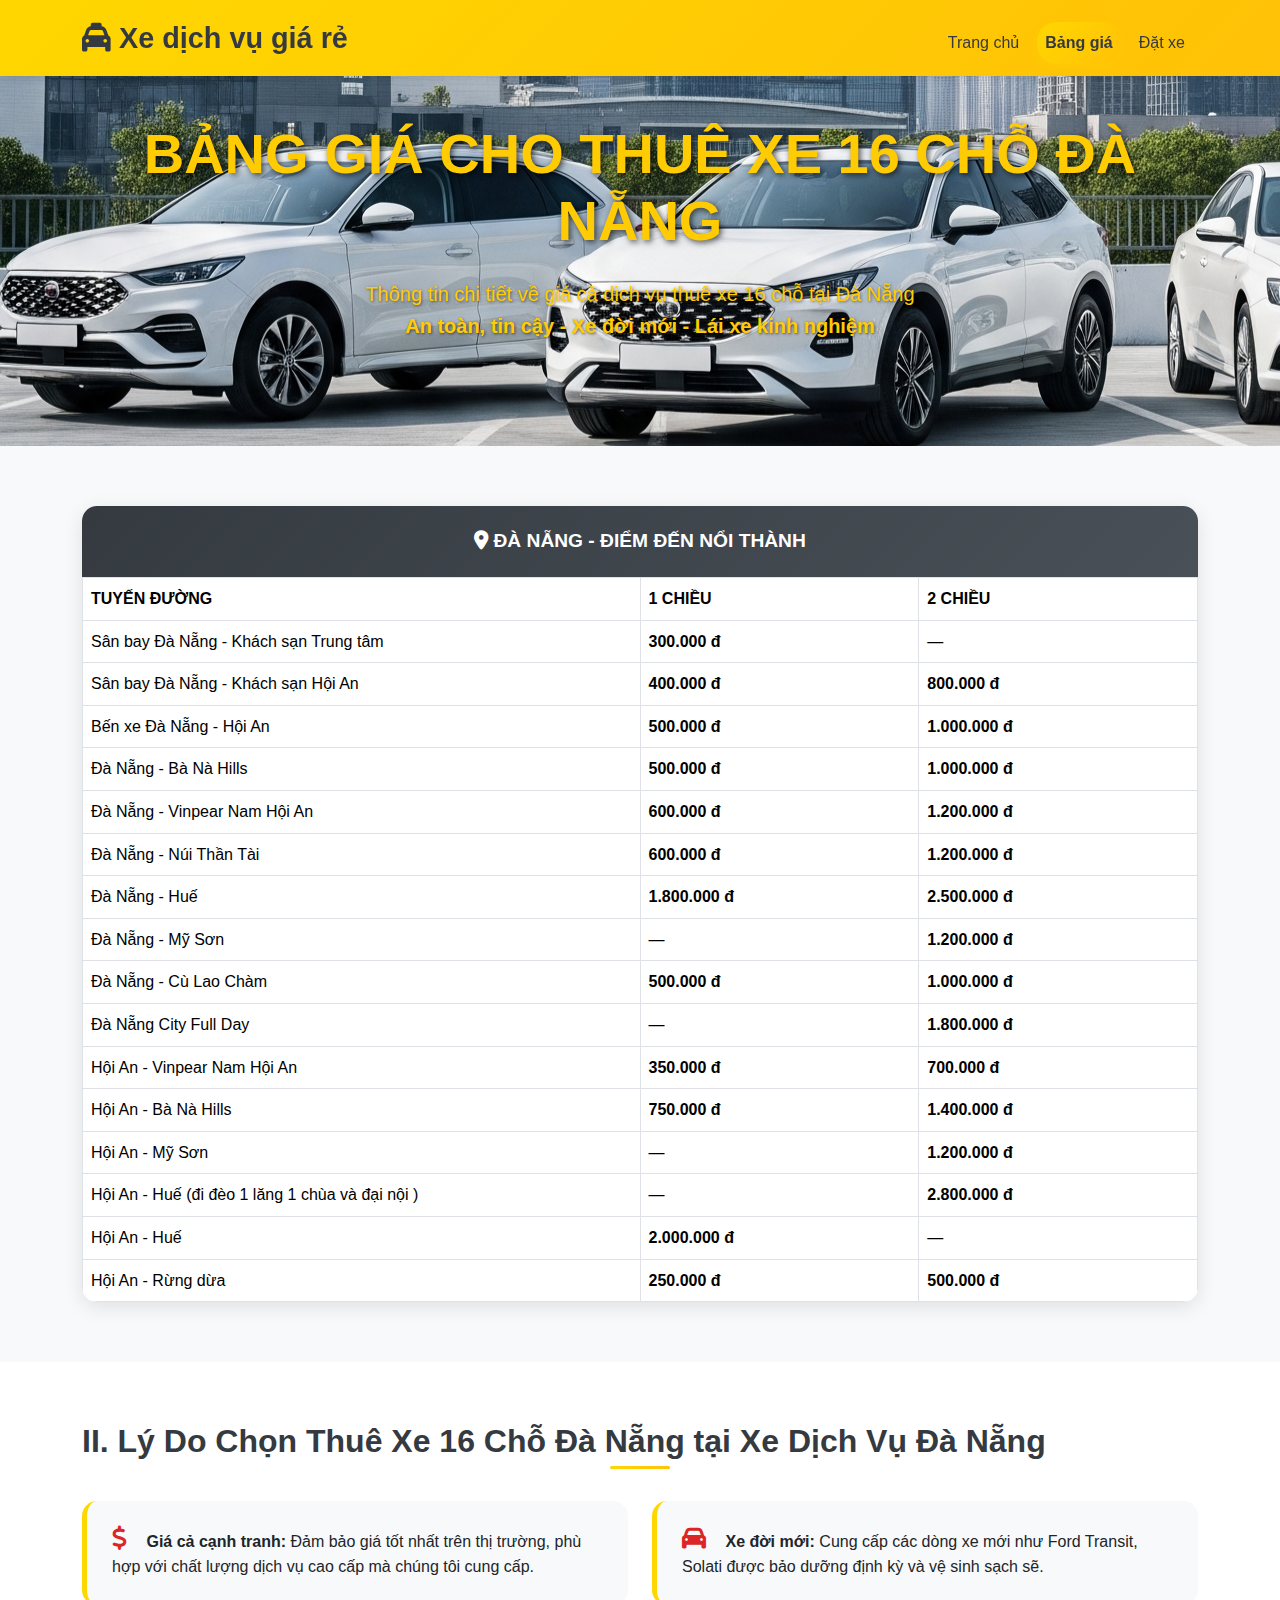
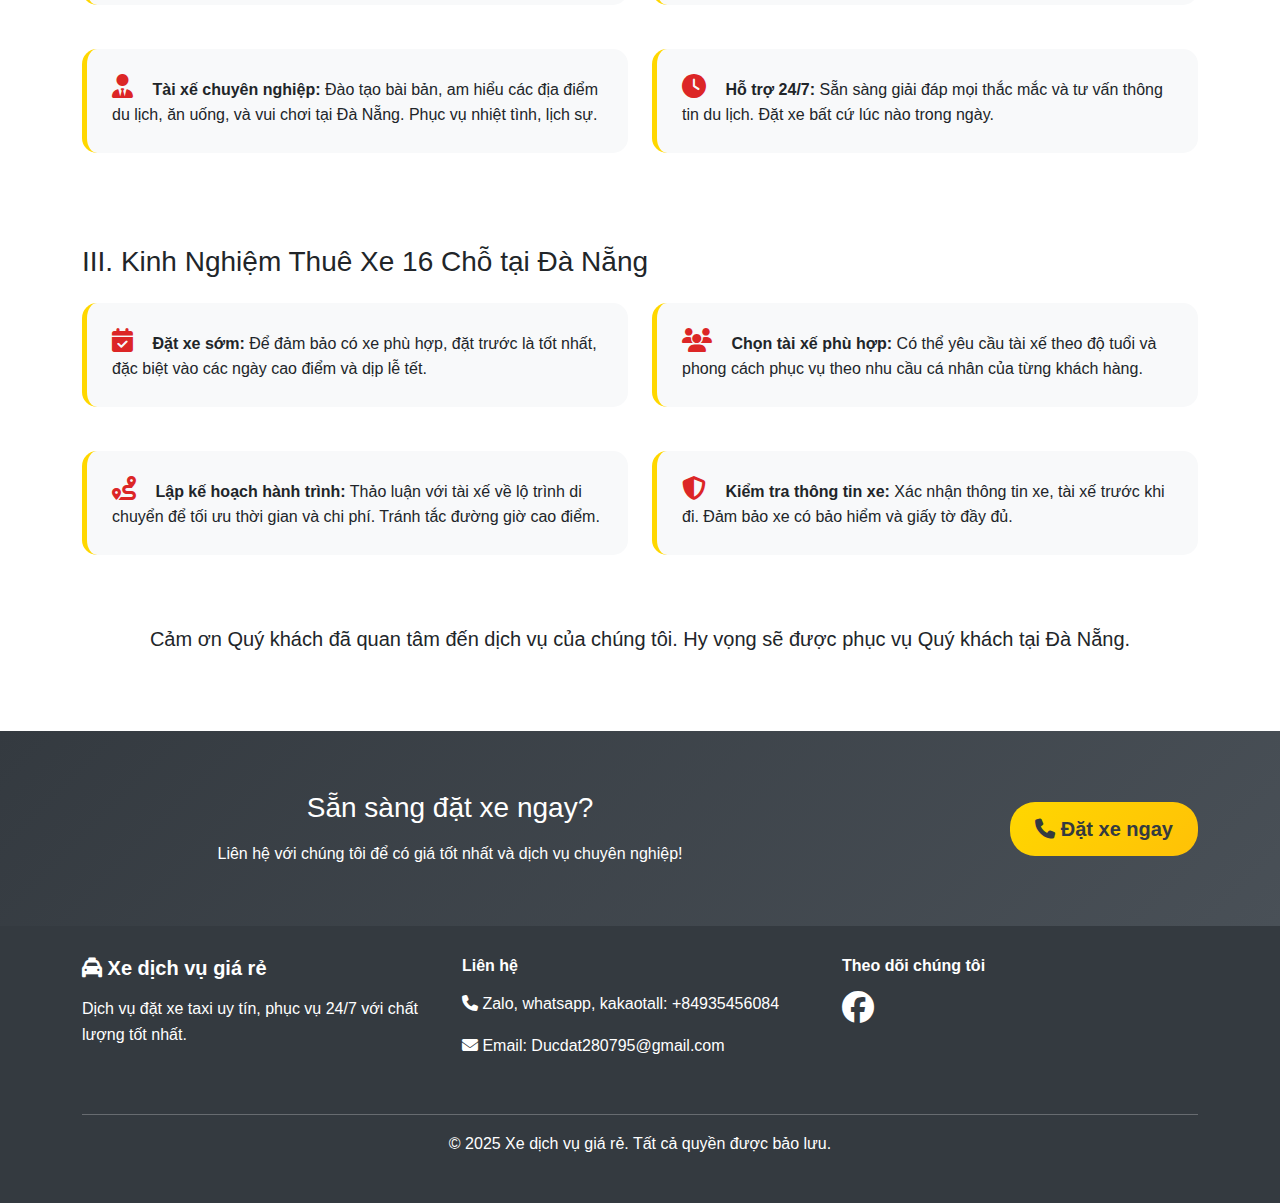
<file: page/banggia16cho/index.html>
<!DOCTYPE html>
<html lang="vi">

<head>
    <meta charset="UTF-8">
    <meta name="viewport" content="width=device-width, initial-scale=1.0">
    <title>TaxiVN - Bảng Giá Thuê Xe 16 Chỗ Đà Nẵng</title>
    <link href="https://cdnjs.cloudflare.com/ajax/libs/bootstrap/5.3.0/css/bootstrap.min.css" rel="stylesheet">
    <link href="https://cdnjs.cloudflare.com/ajax/libs/font-awesome/6.4.0/css/all.min.css" rel="stylesheet">
    <style>
        :root {
            --primary-yellow: #FFD700;
            --dark-yellow: #FFC107;
            --light-gray: #F8F9FA;
            --dark-gray: #343A40;
            --red-accent: #DC2626;
        }

        body {
            font-family: 'Segoe UI', Tahoma, Geneva, Verdana, sans-serif;
            line-height: 1.6;
        }

        .navbar {
            background: linear-gradient(135deg, var(--primary-yellow), var(--dark-yellow));
            box-shadow: 0 2px 10px rgba(0, 0, 0, 0.1);
            padding: 10px 0;
        }

        .navbar-brand {
            font-weight: bold;
            font-size: 1.8rem;
            color: var(--dark-gray) !important;
        }

        /* CSS cho Navigation Links */
        .navbar-nav .nav-link {
            font-size: 1rem;
            padding: 8px 15px;
            color: var(--dark-gray);
            font-weight: 500;
            transition: all 0.3s ease;
            border-radius: 20px;
            margin: 0 5px;
        }

        /* Hover effect cho nav links */
        .navbar-nav .nav-link:hover {
            background-color: rgba(255, 215, 0, 0.2);
            color: var(--dark-gray);
            transform: translateY(-2px);
        }

        /* Active link styling */
        .navbar-nav .nav-link.active {
            background: linear-gradient(135deg, var(--primary-yellow), var(--dark-yellow));
            color: var(--dark-gray);
            font-weight: 600;
            box-shadow: 0 3px 10px rgba(255, 215, 0, 0.3);
        }

        /* Focus state */
        .navbar-nav .nav-link:focus {
            outline: none;
            box-shadow: 0 0 0 2px rgba(255, 215, 0, 0.5);
        }


        .hero-section {
            background: linear-gradient(135deg, #fff 0%, #fff9e6 100%);
            padding: 120px 0 80px;
            position: relative;
            overflow: hidden;
        }

        .hero-section::before {
            content: '';
            position: absolute;
            top: 0;
            left: 0;
            right: 0;
            bottom: 0;
            background: url('../../asset/image/hinhAnhBackground.png');
        }

        .hero-content {
            position: relative;
            z-index: 2;
            text-align: center;
        }

        .hero-content h1 {
            color: #FFCC03;
            text-shadow: 2px 2px 6px rgba(0, 0, 0, 0.7);
            font-weight: 800;
        }

        .hero-content .lead {
            color: #FFCC03;
            font-weight: 500;
            text-shadow: 1px 1px 3px rgba(0, 0, 0, 0.5);
        }

        .hero-content .lead strong {
            color: #FFCC03;
            font-weight: 700;
            text-shadow: 1px 1px 3px rgba(0, 0, 0, 0.6);
        }

        .main-pricing-section {
            padding: 60px 0;
            background: #f8f9fa;
        }

        .price-highlight {
            color: var(--red-accent);
            font-weight: bold;
        }

        .route-table {
            background: white;
            border-radius: 15px;
            overflow: hidden;
            box-shadow: 0 5px 20px rgba(0, 0, 0, 0.1);
        }

        .route-header {
            background: linear-gradient(135deg, var(--dark-gray), #495057);
            color: white;
            padding: 20px;
            text-align: center;
            font-weight: bold;
            font-size: 1.2rem;
        }

        .benefits-section {
            padding: 60px 0;
            background: white;
        }

        .benefit-item {
            background: #f8f9fa;
            border-radius: 15px;
            padding: 25px;
            margin-bottom: 20px;
            border-left: 5px solid var(--primary-yellow);
            transition: all 0.3s ease;
        }

        .benefit-item:hover {
            transform: translateX(5px);
            box-shadow: 0 5px 20px rgba(0, 0, 0, 0.1);
        }

        .benefit-icon {
            color: var(--red-accent);
            font-size: 1.5rem;
            margin-right: 15px;
        }

        .section-title {
            color: var(--dark-gray);
            font-weight: 700;
            margin-bottom: 40px;
            position: relative;
            text-align: center;
        }

        .section-title::after {
            content: '';
            position: absolute;
            bottom: -8px;
            left: 50%;
            transform: translateX(-50%);
            width: 60px;
            height: 3px;
            background: linear-gradient(135deg, var(--primary-yellow), var(--dark-yellow));
            border-radius: 2px;
        }

        .btn-primary {
            background: linear-gradient(135deg, var(--primary-yellow), var(--dark-yellow));
            border: none;
            color: var(--dark-gray);
            font-weight: 600;
            padding: 12px 25px;
            border-radius: 25px;
            transition: all 0.3s ease;
        }

        .btn-primary:hover {
            transform: translateY(-2px);
            box-shadow: 0 5px 15px rgba(255, 215, 0, 0.4);
            color: var(--dark-gray);
        }

        .cta-section {
            background: linear-gradient(135deg, var(--dark-gray), #495057);
            color: white;
            padding: 60px 0;
            text-align: center;
        }

        .footer {
            background: var(--dark-gray);
            color: white;
            padding: 30px 0;
        }

        .navbar-collapse {
            margin-top: 10px;
        }

        /* Dropdown styling nếu có */
        .navbar-nav .dropdown-menu {
            border: none;
            box-shadow: 0 5px 20px rgba(0, 0, 0, 0.1);
            border-radius: 10px;
            margin-top: 5px;
        }

        .navbar-nav .dropdown-item {
            padding: 8px 20px;
            font-size: 0.9rem;
            transition: all 0.3s ease;
        }

        .navbar-nav .dropdown-item:hover {
            background-color: rgba(255, 215, 0, 0.1);
            color: var(--dark-gray);
        }

        /* Animation cho nav toggle */
        .navbar-toggler {
            border: none;
            padding: 4px 8px;
        }

        .navbar-toggler:focus {
            box-shadow: none;
        }

        /* Custom toggler icon */
        .navbar-toggler-icon {
            background-image: url("data:image/svg+xml,%3csvg xmlns='http://www.w3.org/2000/svg' viewBox='0 0 30 30'%3e%3cpath stroke='rgba%2833, 37, 41, 0.75%29' stroke-linecap='round' stroke-miterlimit='10' stroke-width='2' d='M4 7h22M4 15h22M4 23h22'/%3e%3c/svg%3e");
        }


        @media (max-width: 768px) {
            .navbar-brand {
                font-size: 1.5rem;
            }

            .hero-section {
                padding: 100px 0 60px;
            }

            .hero-banner {
                font-size: 1rem;
                padding: 12px 20px;
            }

            .section-title {
                font-size: 1.5rem;
            }

            .navbar-nav .nav-link {
                text-align: center;
                margin: 2px 0;
                padding: 10px 15px;
            }

            .navbar-nav .nav-link:hover {
                transform: none;
            }
        }

        @media (max-width: 576px) {
            .benefit-item {
                padding: 15px;
            }

            .hero-banner {
                font-size: 0.9rem;
                padding: 10px 15px;
            }

            .route-table table {
                font-size: 0.85rem;
            }
        }
    </style>
</head>

<body>
    <!-- Navigation -->
    <nav class="navbar navbar-expand-lg navbar-light fixed-top">
        <div class="container">
            <a class="navbar-brand" href="/page/"><i class="fas fa-taxi"> </i> Xe dịch vụ giá rẻ</a>
            <button class="navbar-toggler" type="button" data-bs-toggle="collapse" data-bs-target="#navbarNav">
                <span class="navbar-toggler-icon"></span>
            </button>
            <div class="collapse navbar-collapse" id="navbarNav">
                <ul class="navbar-nav ms-auto">
                    <li class="nav-item"><a class="nav-link" href="../../page/">Trang chủ</a></li>
                    <li class="nav-item"><a class="nav-link active" href="#pricing">Bảng giá</a></li>
                    <li class="nav-item"><a class="nav-link" href="../contact/">Đặt xe</a></li>
                </ul>
            </div>
        </div>
    </nav>

    <!-- Hero Section -->
    <section class="hero-section">
        <div class="container">
            <div class="hero-content">
                <h1 class="display-4 fw-bold mb-4">
                    BẢNG GIÁ CHO THUÊ XE 16 CHỖ ĐÀ NẴNG
                </h1>
                <p class="lead mb-4">
                    Thông tin chi tiết về giá cả dịch vụ thuê xe 16 chỗ tại Đà Nẵng<br>
                    <strong>An toàn, tin cậy - Xe đời mới - Lái xe kinh nghiệm</strong>
                </p>
            </div>
        </div>
    </section>

    <!-- Main Pricing Section -->
    <section id="pricing" class="main-pricing-section">
        <div class="container">
            <!-- Bảng giá điểm đến -->
            <div class="row">
                <div class="col-12">
                    <div class="route-table">
                        <div class="route-header">
                            <i class="fas fa-map-marker-alt"></i> ĐÀ NẴNG - ĐIỂM ĐẾN NỔI THÀNH
                        </div>
                        <table class="table table-bordered mb-0">
                            <thead>
                                <tr>
                                    <th style="width: 50%;">TUYẾN ĐƯỜNG</th>
                                    <th style="width: 25%;">1 CHIỀU</th>
                                    <th style="width: 25%;">2 CHIỀU</th>
                                </tr>
                            </thead>
                            <tbody>
                                <tr>
                                    <td> Sân bay Đà Nẵng - Khách sạn Trung tâm</td>
                                    <td class="price-highlight">300.000 đ</td>
                                    <td>—</td>
                                </tr>
                                <tr>
                                    <td> Sân bay Đà Nẵng - Khách sạn Hội An</td>
                                    <td class="price-highlight">400.000 đ</td>
                                    <td class="price-highlight">800.000 đ</td>
                                </tr>
                                <tr>
                                    <td>Bến xe Đà Nẵng - Hội An</td>
                                    <td class="price-highlight">500.000 đ</td>
                                    <td class="price-highlight">1.000.000 đ</td>
                                </tr>
                                <tr>
                                    <td> Đà Nẵng - Bà Nà Hills</td>
                                    <td class="price-highlight">500.000 đ</td>
                                    <td class="price-highlight">1.000.000 đ</td>
                                </tr>
                                <tr>
                                    <td> Đà Nẵng - Vinpear Nam Hội An</td>
                                    <td class="price-highlight">600.000 đ</td>
                                    <td class="price-highlight">1.200.000 đ</td>
                                </tr>
                                <tr>
                                    <td> Đà Nẵng - Núi Thần Tài</td>
                                    <td class="price-highlight">600.000 đ</td>
                                    <td class="price-highlight">1.200.000 đ</td>
                                </tr>
                                <tr>
                                    <td> Đà Nẵng - Huế</td>
                                    <td class="price-highlight">1.800.000 đ</td>
                                    <td class="price-highlight">2.500.000 đ</td>
                                </tr>
                                <tr>
                                    <td> Đà Nẵng - Mỹ Sơn</td>
                                    <td>—</td>
                                    <td class="price-highlight">1.200.000 đ</td>
                                </tr>
                                <tr>
                                    <td> Đà Nẵng - Cù Lao Chàm</td>
                                    <td class="price-highlight">500.000 đ</td>
                                    <td class="price-highlight">1.000.000 đ</td>
                                </tr>
                                <tr>
                                    <td> Đà Nẵng City Full Day</td>
                                    <td>—</td>
                                    <td class="price-highlight">1.800.000 đ</td>
                                </tr>
                                <tr>
                                    <td>Hội An - Vinpear Nam Hội An</td>
                                    <td class="price-highlight">350.000 đ</td>
                                    <td class="price-highlight">700.000 đ</td>
                                </tr>
                                <tr>
                                    <td> Hội An - Bà Nà Hills</td>
                                    <td class="price-highlight">750.000 đ</td>
                                    <td class="price-highlight">1.400.000 đ</td>
                                </tr>
                                <tr>
                                    <td> Hội An - Mỹ Sơn</td>
                                    <td>—</td>
                                    <td class="price-highlight">1.200.000 đ</td>
                                </tr>
                                <tr>
                                    <td> Hội An - Huế (đi đèo 1 lăng 1 chùa và đại nội )</td>
                                    <td>—</td>
                                    <td class="price-highlight">2.800.000 đ</td>
                                </tr>
                                <tr>
                                    <td> Hội An - Huế</td>
                                    <td class="price-highlight">2.000.000 đ</td>
                                    <td>—</td>
                                </tr>
                                <tr>
                                    <td> Hội An - Rừng dừa</td>
                                    <td class="price-highlight">250.000 đ</td>
                                    <td class="price-highlight">500.000 đ</td>
                                </tr>
                            </tbody>
                        </table>
                    </div>
                </div>
            </div>
        </div>
    </section>

    <!-- Benefits Section -->
    <section class="benefits-section">
        <div class="container">
            <h2 class="section-title text-start">II. Lý Do Chọn Thuê Xe 16 Chỗ Đà Nẵng tại Xe Dịch Vụ Đà Nẵng</h2>
            <div class="row">
                <div class="col-lg-6 mb-4">
                    <div class="benefit-item">
                        <i class="fas fa-dollar-sign benefit-icon"></i>
                        <strong>Giá cả cạnh tranh:</strong> Đảm bảo giá tốt nhất trên thị trường, phù hợp với chất lượng
                        dịch vụ cao cấp mà chúng tôi cung cấp.
                    </div>
                </div>
                <div class="col-lg-6 mb-4">
                    <div class="benefit-item">
                        <i class="fas fa-car benefit-icon"></i>
                        <strong>Xe đời mới:</strong> Cung cấp các dòng xe mới như Ford Transit, Solati
                        được bảo dưỡng định kỳ và vệ sinh sạch sẽ.
                    </div>
                </div>
                <div class="col-lg-6 mb-4">
                    <div class="benefit-item">
                        <i class="fas fa-user-tie benefit-icon"></i>
                        <strong>Tài xế chuyên nghiệp:</strong> Đào tạo bài bản, am hiểu các địa điểm du lịch, ăn uống,
                        và vui chơi tại Đà Nẵng. Phục vụ nhiệt tình, lịch sự.
                    </div>
                </div>
                <div class="col-lg-6 mb-4">
                    <div class="benefit-item">
                        <i class="fas fa-clock benefit-icon"></i>
                        <strong>Hỗ trợ 24/7:</strong> Sẵn sàng giải đáp mọi thắc mắc và tư vấn thông tin du lịch. Đặt xe
                        bất cứ lúc nào trong ngày.
                    </div>
                </div>
            </div>

            <h3 class="text-start mt-5 mb-4">III. Kinh Nghiệm Thuê Xe 16 Chỗ tại Đà Nẵng</h3>
            <div class="row">
                <div class="col-lg-6 mb-4">
                    <div class="benefit-item">
                        <i class="fas fa-calendar-check benefit-icon"></i>
                        <strong>Đặt xe sớm:</strong> Để đảm bảo có xe phù hợp, đặt trước là tốt nhất, đặc biệt vào các
                        ngày cao điểm và dịp lễ tết.
                    </div>
                </div>
                <div class="col-lg-6 mb-4">
                    <div class="benefit-item">
                        <i class="fas fa-users benefit-icon"></i>
                        <strong>Chọn tài xế phù hợp:</strong> Có thể yêu cầu tài xế theo độ tuổi và phong cách phục vụ
                        theo nhu cầu cá nhân của từng khách hàng.
                    </div>
                </div>
                <div class="col-lg-6 mb-4">
                    <div class="benefit-item">
                        <i class="fas fa-route benefit-icon"></i>
                        <strong>Lập kế hoạch hành trình:</strong> Thảo luận với tài xế về lộ trình di chuyển để tối ưu
                        thời gian và chi phí. Tránh tắc đường giờ cao điểm.
                    </div>
                </div>
                <div class="col-lg-6 mb-4">
                    <div class="benefit-item">
                        <i class="fas fa-shield-alt benefit-icon"></i>
                        <strong>Kiểm tra thông tin xe:</strong> Xác nhận thông tin xe, tài xế trước khi đi. Đảm bảo xe
                        có bảo hiểm và giấy tờ đầy đủ.
                    </div>
                </div>
            </div>

            <div class="text-center mt-4">
                <p class="lead">Cảm ơn Quý khách đã quan tâm đến dịch vụ của chúng tôi. Hy vọng sẽ được phục vụ Quý
                    khách tại Đà Nẵng.</p>
            </div>
        </div>
    </section>
    <!-- CTA Section -->
    <section class="cta-section">
        <div class="container">
            <div class="row align-items-center">
                <div class="col-lg-8">
                    <h3 class="mb-3">Sẵn sàng đặt xe ngay?</h3>
                    <p class="mb-0">Liên hệ với chúng tôi để có giá tốt nhất và dịch vụ chuyên nghiệp!</p>
                </div>
                <div class="col-lg-4 text-end">
                    <a href="../contact/" class="btn btn-primary btn-lg">
                        <i class="fas fa-phone"></i> Đặt xe ngay
                    </a>
                </div>
            </div>
        </div>
    </section>


    <!-- Footer -->
    <footer class="footer">
        <div class="container">
            <div class="row">
                <div class="col-lg-4 col-md-6 mb-4">
                    <h5 class="fw-bold mb-3"><i class="fas fa-taxi"></i> Xe dịch vụ giá rẻ</h5>
                    <p>Dịch vụ đặt xe taxi uy tín, phục vụ 24/7 với chất lượng tốt nhất.</p>
                </div>
                <div class="col-lg-4 col-md-6 mb-4">
                    <h6 class="fw-bold mb-3">Liên hệ</h6>
                    <p><i class="fas fa-phone"></i> Zalo, whatsapp, kakaotall: +84935456084</p>
                    <p><i class="fas fa-envelope"></i> Email: Ducdat280795@gmail.com</p>
                </div>
                <div class="col-lg-4 col-md-12 mb-4">
                    <h6 class="fw-bold mb-3">Theo dõi chúng tôi</h6>
                    <div class="d-flex gap-3">
                        <a href="https://www.facebook.com/ucat.843292" class="text-white"><i
                                class="fab fa-facebook fa-2x"></i></a>
                    </div>
                </div>
            </div>
            <hr>
            <div class="text-center">
                <p>© 2025 Xe dịch vụ giá rẻ. Tất cả quyền được bảo lưu.</p>
            </div>
        </div>
    </footer>

    <!-- Bootstrap JS -->
    <script src="https://cdnjs.cloudflare.com/ajax/libs/bootstrap/5.3.0/js/bootstrap.bundle.min.js"></script>

    <script>
        document.addEventListener("DOMContentLoaded", function () {
            // Smooth scrolling for navigation links
            document.querySelectorAll('a[href^="#"]').forEach(anchor => {
                anchor.addEventListener('click', function (e) {
                    e.preventDefault();
                    const target = document.querySelector(this.getAttribute('href'));
                    if (target) {
                        const offsetTop = target.offsetTop - 80;
                        window.scrollTo({
                            top: offsetTop,
                            behavior: 'smooth'
                        });
                    }
                });
            });

            // Add active class to navigation on scroll
            window.addEventListener('scroll', function () {
                const sections = document.querySelectorAll('section[id]');
                const navLinks = document.querySelectorAll('.nav-link');

                let current = '';
                sections.forEach(section => {
                    const sectionTop = section.offsetTop - 100;
                    const sectionHeight = section.clientHeight;
                    if (scrollY >= sectionTop && scrollY < sectionTop + sectionHeight) {
                        current = section.getAttribute('id');
                    }
                });

                navLinks.forEach(link => {
                    link.classList.remove('active');
                    if (link.getAttribute('href') === `#${current}`) {
                        link.classList.add('active');
                    }
                });
            });

            // Add loading animation to CTA buttons
            document.querySelectorAll('.btn-primary').forEach(btn => {
                btn.addEventListener('click', function () {
                    if (this.type !== 'submit') {
                        const originalText = this.innerHTML;
                        this.innerHTML = '<i class="fas fa-spinner fa-spin"></i> Đang tải...';
                        setTimeout(() => {
                            this.innerHTML = originalText;
                        }, 1000);
                    }
                });
            });
        });
    </script>
</body>

</html>
</file>
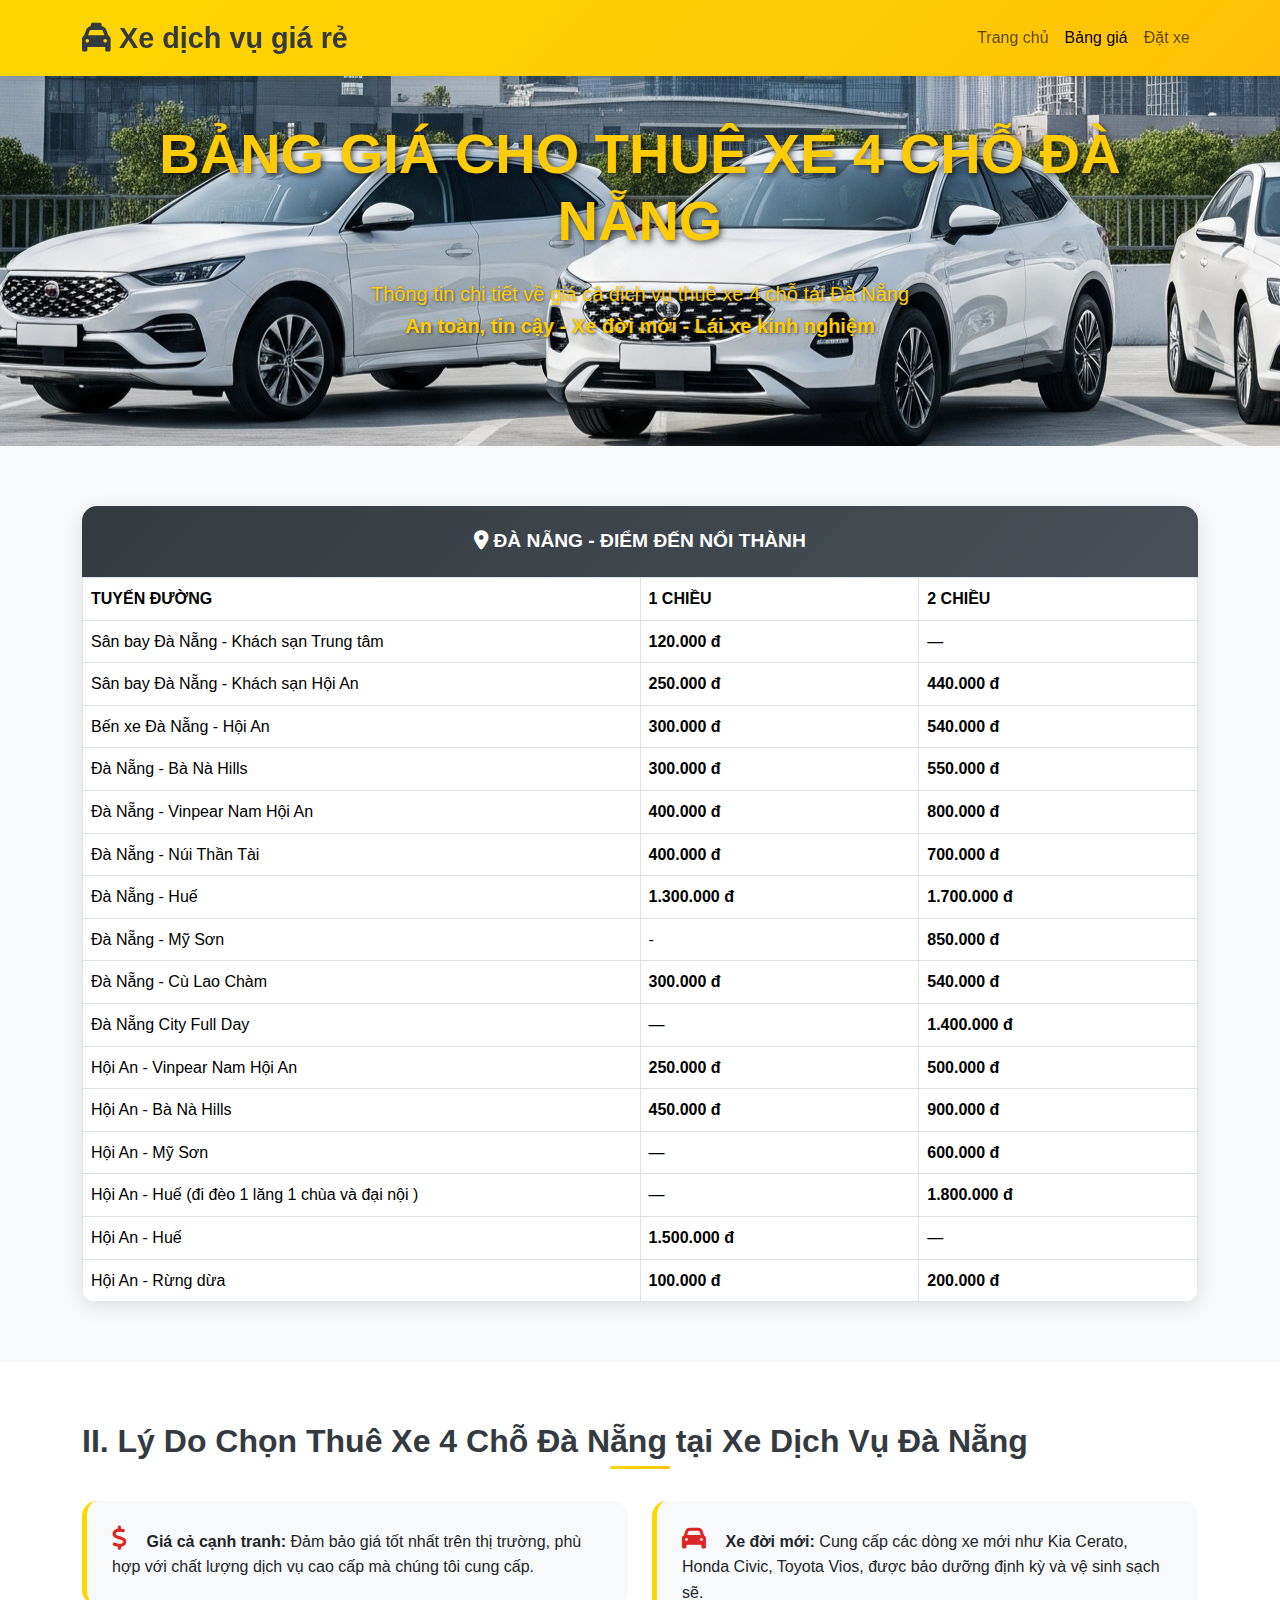
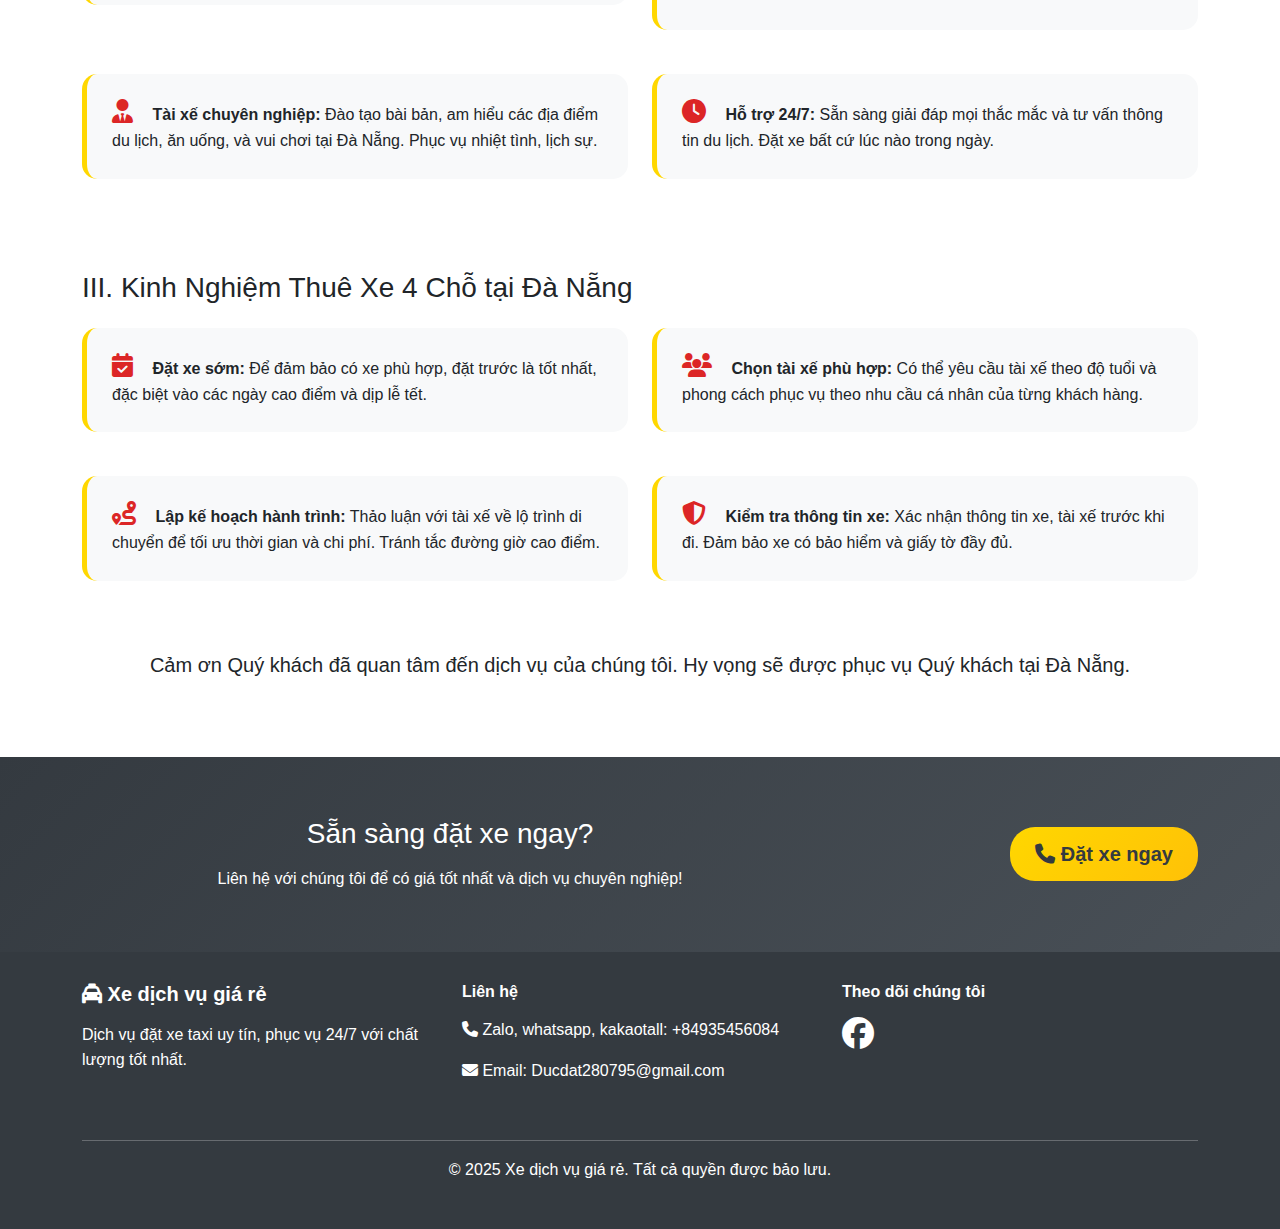
<file: page/banggia4cho/index.html>
<!DOCTYPE html>
<html lang="vi">

<head>
    <meta charset="UTF-8">
    <meta name="viewport" content="width=device-width, initial-scale=1.0">
    <title>TaxiVN - Bảng Giá Thuê Xe 4 Chỗ Đà Nẵng</title>
    <link href="https://cdnjs.cloudflare.com/ajax/libs/bootstrap/5.3.0/css/bootstrap.min.css" rel="stylesheet">
    <link href="https://cdnjs.cloudflare.com/ajax/libs/font-awesome/6.4.0/css/all.min.css" rel="stylesheet">
    <style>
        :root {
            --primary-yellow: #FFD700;
            --dark-yellow: #FFC107;
            --light-gray: #F8F9FA;
            --dark-gray: #343A40;
            --red-accent: #DC2626;
        }

        body {
            font-family: 'Segoe UI', Tahoma, Geneva, Verdana, sans-serif;
            line-height: 1.6;
        }

        .navbar {
            background: linear-gradient(135deg, var(--primary-yellow), var(--dark-yellow));
            box-shadow: 0 2px 10px rgba(0, 0, 0, 0.1);
            padding: 10px 0;
        }

        .navbar-brand {
            font-weight: bold;
            font-size: 1.8rem;
            color: var(--dark-gray) !important;
        }

        .navbar-nav .nav-link {
            font-size: 1rem;
            padding: 8px 15px;
        }

        .hero-section {
            background: linear-gradient(135deg, #fff 0%, #fff9e6 100%);
            padding: 120px 0 80px;
            position: relative;
            overflow: hidden;
        }

        .hero-section::before {
            content: '';
            position: absolute;
            top: 0;
            left: 0;
            right: 0;
            bottom: 0;
            background: url('../../asset/image/hinhAnhBackground.png');
        }

        .hero-content {
            position: relative;
            z-index: 2;
            text-align: center;
        }

        .hero-content h1 {
            color: #FFCC03;
            text-shadow: 2px 2px 6px rgba(0, 0, 0, 0.7);
            font-weight: 800;
        }

        .hero-content .lead {
            color: #FFCC03;
            font-weight: 500;
            text-shadow: 1px 1px 3px rgba(0, 0, 0, 0.5);
        }

        .hero-content .lead strong {
            color: #FFCC03;
            font-weight: 700;
            text-shadow: 1px 1px 3px rgba(0, 0, 0, 0.6);
        }

        .main-pricing-section {
            padding: 60px 0;
            background: #f8f9fa;
        }

        .price-highlight {
            color: var(--red-accent);
            font-weight: bold;
        }

        .route-table {
            background: white;
            border-radius: 15px;
            overflow: hidden;
            box-shadow: 0 5px 20px rgba(0, 0, 0, 0.1);
        }

        .route-header {
            background: linear-gradient(135deg, var(--dark-gray), #495057);
            color: white;
            padding: 20px;
            text-align: center;
            font-weight: bold;
            font-size: 1.2rem;
        }

        .benefits-section {
            padding: 60px 0;
            background: white;
        }

        .benefit-item {
            background: #f8f9fa;
            border-radius: 15px;
            padding: 25px;
            margin-bottom: 20px;
            border-left: 5px solid var(--primary-yellow);
            transition: all 0.3s ease;
        }

        .benefit-item:hover {
            transform: translateX(5px);
            box-shadow: 0 5px 20px rgba(0, 0, 0, 0.1);
        }

        .benefit-icon {
            color: var(--red-accent);
            font-size: 1.5rem;
            margin-right: 15px;
        }

        .section-title {
            color: var(--dark-gray);
            font-weight: 700;
            margin-bottom: 40px;
            position: relative;
            text-align: center;
        }

        .section-title::after {
            content: '';
            position: absolute;
            bottom: -8px;
            left: 50%;
            transform: translateX(-50%);
            width: 60px;
            height: 3px;
            background: linear-gradient(135deg, var(--primary-yellow), var(--dark-yellow));
            border-radius: 2px;
        }

        .btn-primary {
            background: linear-gradient(135deg, var(--primary-yellow), var(--dark-yellow));
            border: none;
            color: var(--dark-gray);
            font-weight: 600;
            padding: 12px 25px;
            border-radius: 25px;
            transition: all 0.3s ease;
        }

        .btn-primary:hover {
            transform: translateY(-2px);
            box-shadow: 0 5px 15px rgba(255, 215, 0, 0.4);
            color: var(--dark-gray);
        }

        .cta-section {
            background: linear-gradient(135deg, var(--dark-gray), #495057);
            color: white;
            padding: 60px 0;
            text-align: center;
        }

        .footer {
            background: var(--dark-gray);
            color: white;
            padding: 30px 0;
        }

        @media (max-width: 768px) {
            .navbar-brand {
                font-size: 1.5rem;
            }

            .hero-section {
                padding: 100px 0 60px;
            }

            .hero-banner {
                font-size: 1rem;
                padding: 12px 20px;
            }

            .section-title {
                font-size: 1.5rem;
            }
        }

        @media (max-width: 576px) {
            .benefit-item {
                padding: 15px;
            }

            .hero-banner {
                font-size: 0.9rem;
                padding: 10px 15px;
            }

            .route-table table {
                font-size: 0.85rem;
            }
        }
    </style>
</head>

<body>
    <!-- Navigation -->
    <nav class="navbar navbar-expand-lg navbar-light fixed-top">
        <div class="container">
            <a class="navbar-brand" href="/page/"><i class="fas fa-taxi"> </i> Xe dịch vụ giá rẻ</a>
            <button class="navbar-toggler" type="button" data-bs-toggle="collapse" data-bs-target="#navbarNav">
                <span class="navbar-toggler-icon"></span>
            </button>
            <div class="collapse navbar-collapse" id="navbarNav">
                <ul class="navbar-nav ms-auto">
                    <li class="nav-item"><a class="nav-link" href="../../page/">Trang chủ</a></li>
                    <li class="nav-item"><a class="nav-link active" href="#pricing">Bảng giá</a></li>
                    <li class="nav-item"><a class="nav-link" href="../contact/">Đặt xe</a></li>
                </ul>
            </div>
        </div>
    </nav>

    <!-- Hero Section -->
    <section class="hero-section">
        <div class="container">
            <div class="hero-content">
                <h1 class="display-4 fw-bold mb-4">
                    BẢNG GIÁ CHO THUÊ XE 4 CHỖ ĐÀ NẴNG
                </h1>
                <p class="lead mb-4">
                    Thông tin chi tiết về giá cả dịch vụ thuê xe 4 chỗ tại Đà Nẵng<br>
                    <strong>An toàn, tin cậy - Xe đời mới - Lái xe kinh nghiệm</strong>
                </p>
            </div>
        </div>
    </section>

    <!-- Main Pricing Section -->
    <section id="pricing" class="main-pricing-section">
        <div class="container">
            <!-- Bảng giá điểm đến -->
            <div class="row">
                <div class="col-12">
                    <div class="route-table">
                        <div class="route-header">
                            <i class="fas fa-map-marker-alt"></i> ĐÀ NẴNG - ĐIỂM ĐẾN NỔI THÀNH
                        </div>
                        <table class="table table-bordered mb-0">
                            <thead>
                                <tr>
                                    <th style="width: 50%;">TUYẾN ĐƯỜNG</th>
                                    <th style="width: 25%;">1 CHIỀU</th>
                                    <th style="width: 25%;">2 CHIỀU</th>
                                </tr>
                            </thead>
                            <tbody>
                                <tr>
                                    <td> Sân bay Đà Nẵng - Khách sạn Trung tâm</td>
                                    <td class="price-highlight">120.000 đ</td>
                                    <td>—</td>
                                </tr>
                                <tr>
                                    <td> Sân bay Đà Nẵng - Khách sạn Hội An</td>
                                    <td class="price-highlight">250.000 đ</td>
                                    <td class="price-highlight">440.000 đ</td>
                                </tr>
                                <tr>
                                    <td>Bến xe Đà Nẵng - Hội An</td>
                                    <td class="price-highlight">300.000 đ</td>
                                    <td class="price-highlight">540.000 đ</td>
                                </tr>
                                <tr>
                                    <td> Đà Nẵng - Bà Nà Hills</td>
                                    <td class="price-highlight">300.000 đ</td>
                                    <td class="price-highlight">550.000 đ</td>
                                </tr>
                                <tr>
                                    <td> Đà Nẵng - Vinpear Nam Hội An</td>
                                    <td class="price-highlight">400.000 đ</td>
                                    <td class="price-highlight">800.000 đ</td>
                                </tr>
                                <tr>
                                    <td> Đà Nẵng - Núi Thần Tài</td>
                                    <td class="price-highlight">400.000 đ</td>
                                    <td class="price-highlight">700.000 đ</td>
                                </tr>
                                <tr>
                                    <td> Đà Nẵng - Huế</td>
                                    <td class="price-highlight">1.300.000 đ</td>
                                    <td class="price-highlight">1.700.000 đ</td>
                                </tr>
                                <tr>
                                    <td> Đà Nẵng - Mỹ Sơn</td>
                                    <td>-</td>
                                    <td class="price-highlight">850.000 đ</td>
                                </tr>
                                <tr>
                                    <td> Đà Nẵng - Cù Lao Chàm</td>
                                    <td class="price-highlight">300.000 đ</td>
                                    <td class="price-highlight">540.000 đ</td>
                                </tr>
                                <tr>
                                    <td> Đà Nẵng City Full Day</td>
                                    <td>—</td>
                                    <td class="price-highlight">1.400.000 đ</td>
                                </tr>
                                <tr>
                                    <td>Hội An - Vinpear Nam Hội An</td>
                                    <td class="price-highlight">250.000 đ</td>
                                    <td class="price-highlight">500.000 đ</td>
                                </tr>
                                <tr>
                                    <td> Hội An - Bà Nà Hills</td>
                                    <td class="price-highlight">450.000 đ</td>
                                    <td class="price-highlight">900.000 đ</td>
                                </tr>
                                <tr>
                                    <td> Hội An - Mỹ Sơn</td>
                                    <td>—</td>
                                    <td class="price-highlight">600.000 đ</td>
                                </tr>
                                <tr>
                                    <td> Hội An - Huế (đi đèo 1 lăng 1 chùa và đại nội )</td>
                                    <td>—</td>
                                    <td class="price-highlight">1.800.000 đ</td>
                                </tr>
                                <tr>
                                    <td> Hội An - Huế</td>
                                    <td class="price-highlight">1.500.000 đ</td>
                                    <td>—</td>
                                </tr>
                                <tr>
                                    <td> Hội An - Rừng dừa</td>
                                    <td class="price-highlight">100.000 đ</td>
                                    <td class="price-highlight">200.000 đ</td>
                                </tr>
                            </tbody>
                        </table>
                    </div>
                </div>
            </div>
        </div>
    </section>

    <!-- Benefits Section -->
    <section class="benefits-section">
        <div class="container">
            <h2 class="section-title text-start">II. Lý Do Chọn Thuê Xe 4 Chỗ Đà Nẵng tại Xe Dịch Vụ Đà Nẵng</h2>
            <div class="row">
                <div class="col-lg-6 mb-4">
                    <div class="benefit-item">
                        <i class="fas fa-dollar-sign benefit-icon"></i>
                        <strong>Giá cả cạnh tranh:</strong> Đảm bảo giá tốt nhất trên thị trường, phù hợp với chất lượng
                        dịch vụ cao cấp mà chúng tôi cung cấp.
                    </div>
                </div>
                <div class="col-lg-6 mb-4">
                    <div class="benefit-item">
                        <i class="fas fa-car benefit-icon"></i>
                        <strong>Xe đời mới:</strong> Cung cấp các dòng xe mới như Kia Cerato, Honda Civic, Toyota Vios,
                        được bảo dưỡng định kỳ và vệ sinh sạch sẽ.
                    </div>
                </div>
                <div class="col-lg-6 mb-4">
                    <div class="benefit-item">
                        <i class="fas fa-user-tie benefit-icon"></i>
                        <strong>Tài xế chuyên nghiệp:</strong> Đào tạo bài bản, am hiểu các địa điểm du lịch, ăn uống,
                        và vui chơi tại Đà Nẵng. Phục vụ nhiệt tình, lịch sự.
                    </div>
                </div>
                <div class="col-lg-6 mb-4">
                    <div class="benefit-item">
                        <i class="fas fa-clock benefit-icon"></i>
                        <strong>Hỗ trợ 24/7:</strong> Sẵn sàng giải đáp mọi thắc mắc và tư vấn thông tin du lịch. Đặt xe
                        bất cứ lúc nào trong ngày.
                    </div>
                </div>
            </div>

            <h3 class="text-start mt-5 mb-4">III. Kinh Nghiệm Thuê Xe 4 Chỗ tại Đà Nẵng</h3>
            <div class="row">
                <div class="col-lg-6 mb-4">
                    <div class="benefit-item">
                        <i class="fas fa-calendar-check benefit-icon"></i>
                        <strong>Đặt xe sớm:</strong> Để đảm bảo có xe phù hợp, đặt trước là tốt nhất, đặc biệt vào các
                        ngày cao điểm và dịp lễ tết.
                    </div>
                </div>
                <div class="col-lg-6 mb-4">
                    <div class="benefit-item">
                        <i class="fas fa-users benefit-icon"></i>
                        <strong>Chọn tài xế phù hợp:</strong> Có thể yêu cầu tài xế theo độ tuổi và phong cách phục vụ
                        theo nhu cầu cá nhân của từng khách hàng.
                    </div>
                </div>
                <div class="col-lg-6 mb-4">
                    <div class="benefit-item">
                        <i class="fas fa-route benefit-icon"></i>
                        <strong>Lập kế hoạch hành trình:</strong> Thảo luận với tài xế về lộ trình di chuyển để tối ưu
                        thời gian và chi phí. Tránh tắc đường giờ cao điểm.
                    </div>
                </div>
                <div class="col-lg-6 mb-4">
                    <div class="benefit-item">
                        <i class="fas fa-shield-alt benefit-icon"></i>
                        <strong>Kiểm tra thông tin xe:</strong> Xác nhận thông tin xe, tài xế trước khi đi. Đảm bảo xe
                        có bảo hiểm và giấy tờ đầy đủ.
                    </div>
                </div>
            </div>

            <div class="text-center mt-4">
                <p class="lead">Cảm ơn Quý khách đã quan tâm đến dịch vụ của chúng tôi. Hy vọng sẽ được phục vụ Quý
                    khách tại Đà Nẵng.</p>
            </div>
        </div>
    </section>
    <!-- CTA Section -->
    <section class="cta-section">
        <div class="container">
            <div class="row align-items-center">
                <div class="col-lg-8">
                    <h3 class="mb-3">Sẵn sàng đặt xe ngay?</h3>
                    <p class="mb-0">Liên hệ với chúng tôi để có giá tốt nhất và dịch vụ chuyên nghiệp!</p>
                </div>
                <div class="col-lg-4 text-end">
                    <a href="../contact/" class="btn btn-primary btn-lg">
                        <i class="fas fa-phone"></i> Đặt xe ngay
                    </a>
                </div>
            </div>
        </div>
    </section>

    <!-- Footer -->
    <footer class="footer">
        <div class="container">
            <div class="row">
                <div class="col-lg-4 col-md-6 mb-4">
                    <h5 class="fw-bold mb-3"><i class="fas fa-taxi"></i> Xe dịch vụ giá rẻ</h5>
                    <p>Dịch vụ đặt xe taxi uy tín, phục vụ 24/7 với chất lượng tốt nhất.</p>
                </div>
                <div class="col-lg-4 col-md-6 mb-4">
                    <h6 class="fw-bold mb-3">Liên hệ</h6>
                    <p><i class="fas fa-phone"></i> Zalo, whatsapp, kakaotall: +84935456084</p>
                    <p><i class="fas fa-envelope"></i> Email: Ducdat280795@gmail.com</p>
                </div>
                <div class="col-lg-4 col-md-12 mb-4">
                    <h6 class="fw-bold mb-3">Theo dõi chúng tôi</h6>
                    <div class="d-flex gap-3">
                        <a href="https://www.facebook.com/ucat.843292" class="text-white"><i
                                class="fab fa-facebook fa-2x"></i></a>
                    </div>
                </div>
            </div>
            <hr>
            <div class="text-center">
                <p>© 2025 Xe dịch vụ giá rẻ. Tất cả quyền được bảo lưu.</p>
            </div>
        </div>
    </footer>
    <!-- Bootstrap JS -->
    <script src="https://cdnjs.cloudflare.com/ajax/libs/bootstrap/5.3.0/js/bootstrap.bundle.min.js"></script>

    <script>
        document.addEventListener("DOMContentLoaded", function () {
            // Smooth scrolling for navigation links
            document.querySelectorAll('a[href^="#"]').forEach(anchor => {
                anchor.addEventListener('click', function (e) {
                    e.preventDefault();
                    const target = document.querySelector(this.getAttribute('href'));
                    if (target) {
                        const offsetTop = target.offsetTop - 80;
                        window.scrollTo({
                            top: offsetTop,
                            behavior: 'smooth'
                        });
                    }
                });
            });

            // Add active class to navigation on scroll
            window.addEventListener('scroll', function () {
                const sections = document.querySelectorAll('section[id]');
                const navLinks = document.querySelectorAll('.nav-link');

                let current = '';
                sections.forEach(section => {
                    const sectionTop = section.offsetTop - 100;
                    const sectionHeight = section.clientHeight;
                    if (scrollY >= sectionTop && scrollY < sectionTop + sectionHeight) {
                        current = section.getAttribute('id');
                    }
                });

                navLinks.forEach(link => {
                    link.classList.remove('active');
                    if (link.getAttribute('href') === `#${current}`) {
                        link.classList.add('active');
                    }
                });
            });

            // Add loading animation to CTA buttons
            document.querySelectorAll('.btn-primary').forEach(btn => {
                btn.addEventListener('click', function () {
                    if (this.type !== 'submit') {
                        const originalText = this.innerHTML;
                        this.innerHTML = '<i class="fas fa-spinner fa-spin"></i> Đang tải...';
                        setTimeout(() => {
                            this.innerHTML = originalText;
                        }, 1000);
                    }
                });
            });
        });
    </script>
</body>

</html>
</file>
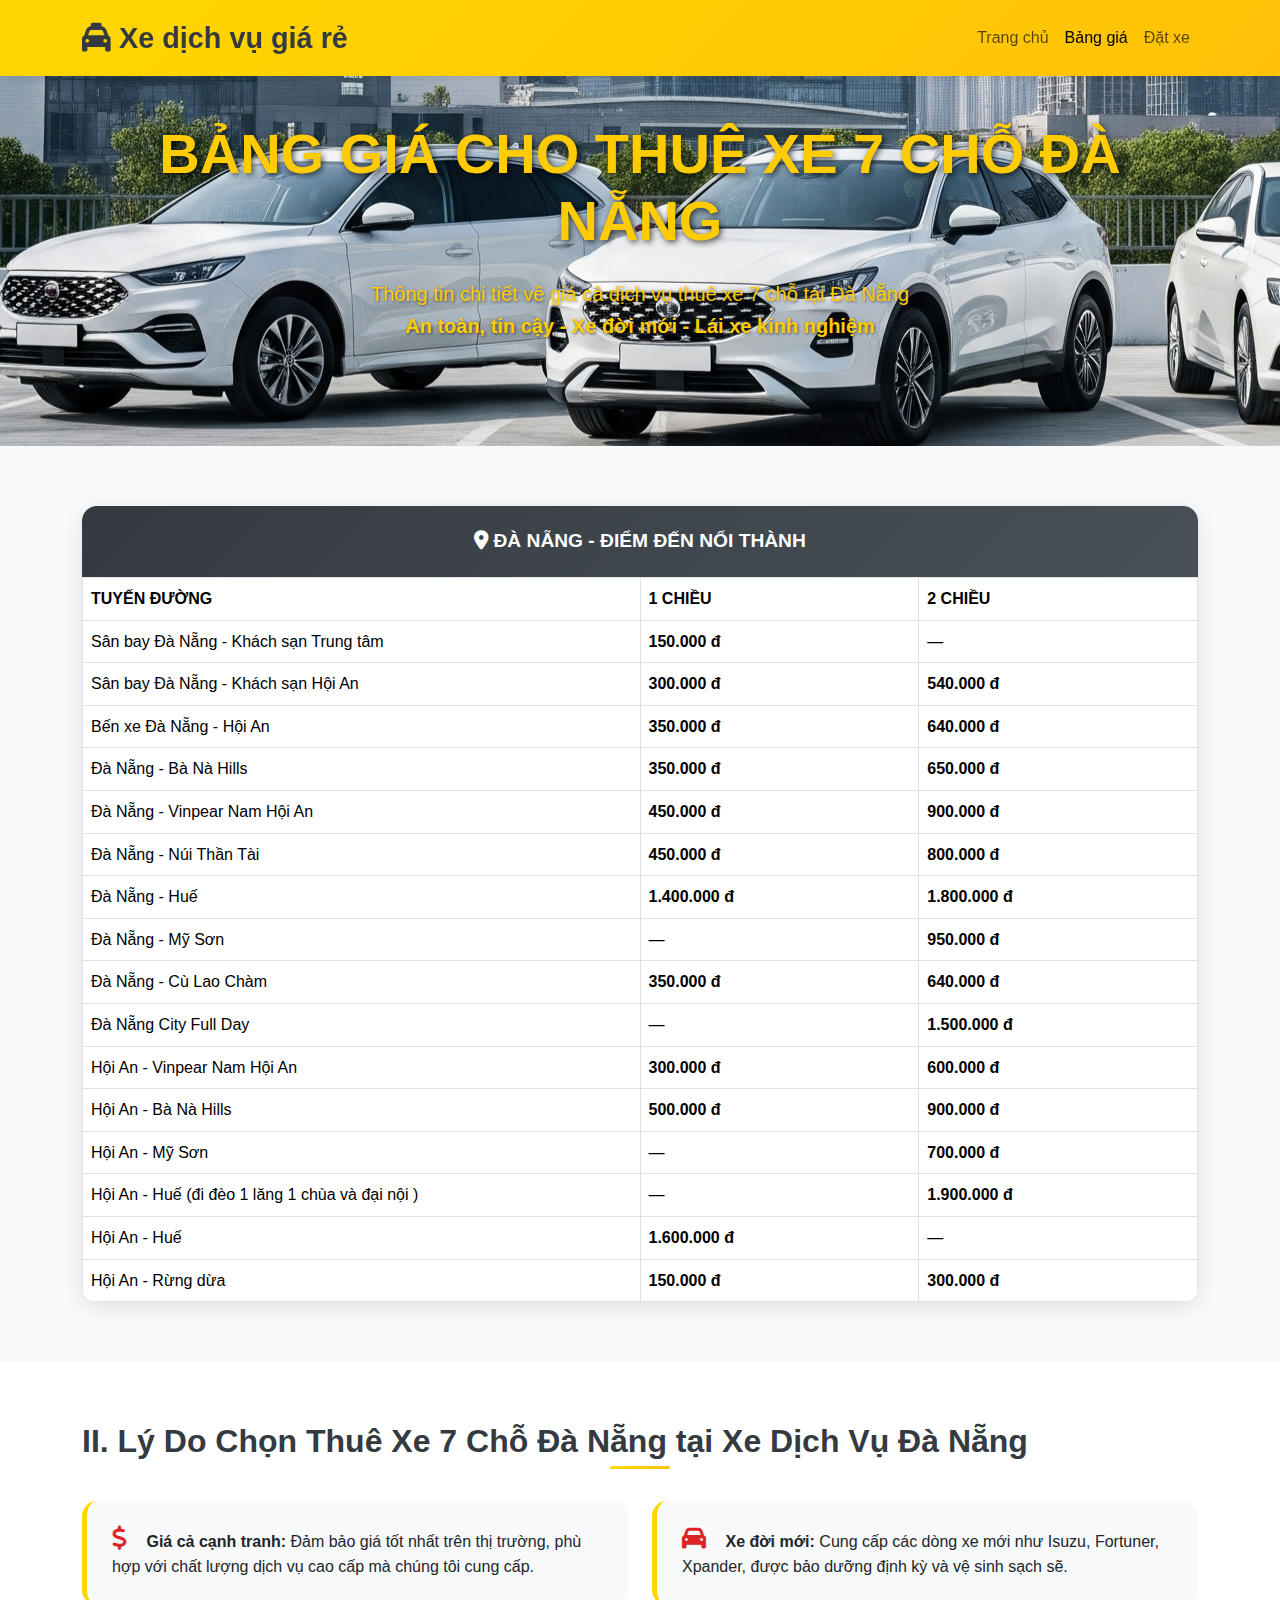
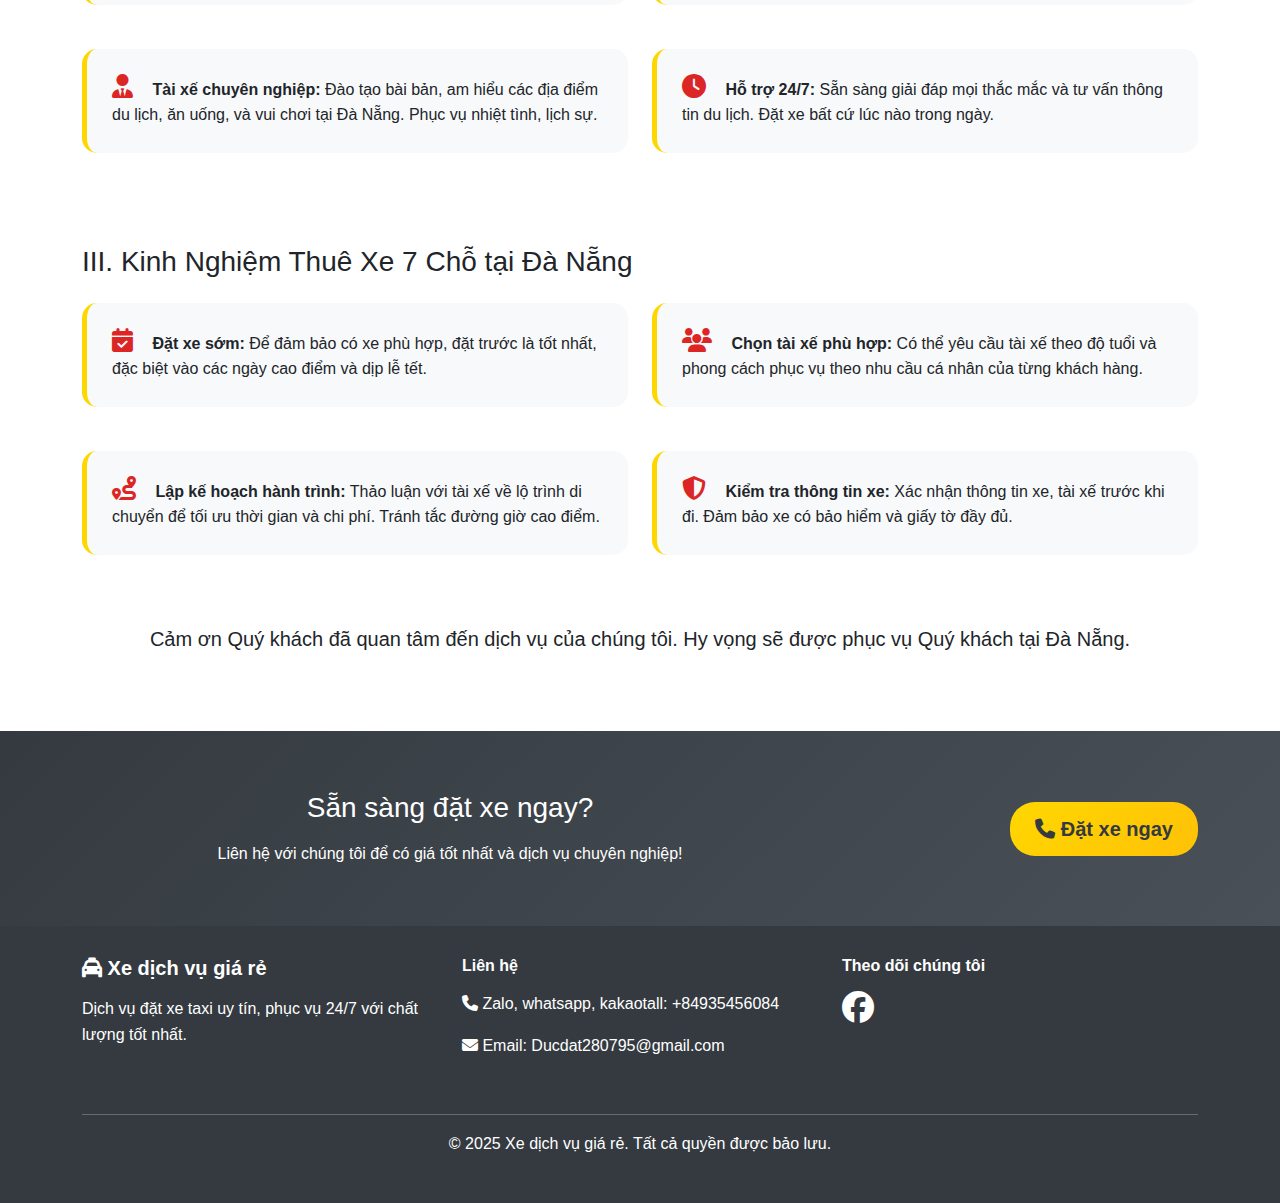
<file: page/banggia7cho/index.html>
<!DOCTYPE html>
<html lang="vi">

<head>
    <meta charset="UTF-8">
    <meta name="viewport" content="width=device-width, initial-scale=1.0">
    <title>TaxiVN - Bảng Giá Thuê Xe 7 Chỗ Đà Nẵng</title>
    <link href="https://cdnjs.cloudflare.com/ajax/libs/bootstrap/5.3.0/css/bootstrap.min.css" rel="stylesheet">
    <link href="https://cdnjs.cloudflare.com/ajax/libs/font-awesome/6.4.0/css/all.min.css" rel="stylesheet">
    <style>
        :root {
            --primary-yellow: #FFD700;
            --dark-yellow: #FFC107;
            --light-gray: #F8F9FA;
            --dark-gray: #343A40;
            --red-accent: #DC2626;
        }

        body {
            font-family: 'Segoe UI', Tahoma, Geneva, Verdana, sans-serif;
            line-height: 1.6;
        }

        .navbar {
            background: linear-gradient(135deg, var(--primary-yellow), var(--dark-yellow));
            box-shadow: 0 2px 10px rgba(0, 0, 0, 0.1);
            padding: 10px 0;
        }

        .navbar-brand {
            font-weight: bold;
            font-size: 1.8rem;
            color: var(--dark-gray) !important;
        }

        .navbar-nav .nav-link {
            font-size: 1rem;
            padding: 8px 15px;
        }

        .hero-section {
            background: linear-gradient(135deg, #fff 0%, #fff9e6 100%);
            padding: 120px 0 80px;
            position: relative;
            overflow: hidden;
        }

        .hero-section::before {
            content: '';
            position: absolute;
            top: 0;
            left: 0;
            right: 0;
            bottom: 0;
            background: url('../../asset/image/hinhAnhBackground.png');
        }

        .hero-content {
            position: relative;
            z-index: 2;
            text-align: center;
        }

        .hero-content h1 {
            color: #FFCC03;
            text-shadow: 2px 2px 6px rgba(0, 0, 0, 0.7);
            font-weight: 800;
        }

        .hero-content .lead {
            color: #FFCC03;
            font-weight: 500;
            text-shadow: 1px 1px 3px rgba(0, 0, 0, 0.5);
        }

        .hero-content .lead strong {
            color: #FFCC03;
            font-weight: 700;
            text-shadow: 1px 1px 3px rgba(0, 0, 0, 0.6);
        }

        .main-pricing-section {
            padding: 60px 0;
            background: #f8f9fa;
        }

        .price-highlight {
            color: var(--red-accent);
            font-weight: bold;
        }

        .route-table {
            background: white;
            border-radius: 15px;
            overflow: hidden;
            box-shadow: 0 5px 20px rgba(0, 0, 0, 0.1);
        }

        .route-header {
            background: linear-gradient(135deg, var(--dark-gray), #495057);
            color: white;
            padding: 20px;
            text-align: center;
            font-weight: bold;
            font-size: 1.2rem;
        }

        .benefits-section {
            padding: 60px 0;
            background: white;
        }

        .benefit-item {
            background: #f8f9fa;
            border-radius: 15px;
            padding: 25px;
            margin-bottom: 20px;
            border-left: 5px solid var(--primary-yellow);
            transition: all 0.3s ease;
        }

        .benefit-item:hover {
            transform: translateX(5px);
            box-shadow: 0 5px 20px rgba(0, 0, 0, 0.1);
        }

        .benefit-icon {
            color: var(--red-accent);
            font-size: 1.5rem;
            margin-right: 15px;
        }

        .section-title {
            color: var(--dark-gray);
            font-weight: 700;
            margin-bottom: 40px;
            position: relative;
            text-align: center;
        }

        .section-title::after {
            content: '';
            position: absolute;
            bottom: -8px;
            left: 50%;
            transform: translateX(-50%);
            width: 60px;
            height: 3px;
            background: linear-gradient(135deg, var(--primary-yellow), var(--dark-yellow));
            border-radius: 2px;
        }

        .btn-primary {
            background: linear-gradient(135deg, var(--primary-yellow), var(--dark-yellow));
            border: none;
            color: var(--dark-gray);
            font-weight: 600;
            padding: 12px 25px;
            border-radius: 25px;
            transition: all 0.3s ease;
        }

        .btn-primary:hover {
            transform: translateY(-2px);
            box-shadow: 0 5px 15px rgba(255, 215, 0, 0.4);
            color: var(--dark-gray);
        }

        .cta-section {
            background: linear-gradient(135deg, var(--dark-gray), #495057);
            color: white;
            padding: 60px 0;
            text-align: center;
        }

        .footer {
            background: var(--dark-gray);
            color: white;
            padding: 30px 0;
        }

        @media (max-width: 768px) {
            .navbar-brand {
                font-size: 1.5rem;
            }

            .hero-section {
                padding: 100px 0 60px;
            }

            .hero-banner {
                font-size: 1rem;
                padding: 12px 20px;
            }

            .section-title {
                font-size: 1.5rem;
            }
        }

        @media (max-width: 576px) {
            .benefit-item {
                padding: 15px;
            }

            .hero-banner {
                font-size: 0.9rem;
                padding: 10px 15px;
            }

            .route-table table {
                font-size: 0.85rem;
            }
        }
    </style>
</head>

<body>
    <!-- Navigation -->
    <nav class="navbar navbar-expand-lg navbar-light fixed-top">
        <div class="container">
            <a class="navbar-brand" href="/page/"><i class="fas fa-taxi"> </i> Xe dịch vụ giá rẻ</a>
            <button class="navbar-toggler" type="button" data-bs-toggle="collapse" data-bs-target="#navbarNav">
                <span class="navbar-toggler-icon"></span>
            </button>
            <div class="collapse navbar-collapse" id="navbarNav">
                <ul class="navbar-nav ms-auto">
                    <li class="nav-item"><a class="nav-link" href="../../page/">Trang chủ</a></li>
                    <li class="nav-item"><a class="nav-link active" href="#pricing">Bảng giá</a></li>
                    <li class="nav-item"><a class="nav-link" href="../contact/">Đặt xe</a></li>
                </ul>
            </div>
        </div>
    </nav>

    <!-- Hero Section -->
    <section class="hero-section">
        <div class="container">
            <div class="hero-content">
                <h1 class="display-4 fw-bold mb-4">
                    BẢNG GIÁ CHO THUÊ XE 7 CHỖ ĐÀ NẴNG
                </h1>
                <p class="lead mb-4">
                    Thông tin chi tiết về giá cả dịch vụ thuê xe 7 chỗ tại Đà Nẵng<br>
                    <strong>An toàn, tin cậy - Xe đời mới - Lái xe kinh nghiệm</strong>
                </p>
            </div>
        </div>
    </section>

    <!-- Main Pricing Section -->
    <section id="pricing" class="main-pricing-section">
        <div class="container">
            <!-- Bảng giá điểm đến -->
            <div class="row">
                <div class="col-12">
                    <div class="route-table">
                        <div class="route-header">
                            <i class="fas fa-map-marker-alt"></i> ĐÀ NẴNG - ĐIỂM ĐẾN NỔI THÀNH
                        </div>
                        <table class="table table-bordered mb-0">
                            <thead>
                                <tr>
                                    <th style="width: 50%;">TUYẾN ĐƯỜNG</th>
                                    <th style="width: 25%;">1 CHIỀU</th>
                                    <th style="width: 25%;">2 CHIỀU</th>
                                </tr>
                            </thead>
                            <tbody>
                                <tr>
                                    <td> Sân bay Đà Nẵng - Khách sạn Trung tâm</td>
                                    <td class="price-highlight">150.000 đ</td>
                                    <td>—</td>
                                </tr>
                                <tr>
                                    <td> Sân bay Đà Nẵng - Khách sạn Hội An</td>
                                    <td class="price-highlight">300.000 đ</td>
                                    <td class="price-highlight">540.000 đ</td>

                                </tr>
                                <tr>
                                    <td> Bến xe Đà Nẵng - Hội An</td>
                                    <td class="price-highlight">350.000 đ</td>
                                    <td class="price-highlight">640.000 đ</td>
                                </tr>
                                <tr>
                                    <td> Đà Nẵng - Bà Nà Hills</td>
                                    <td class="price-highlight">350.000 đ</td>
                                    <td class="price-highlight">650.000 đ</td>
                                </tr>
                                <tr>
                                    <td> Đà Nẵng - Vinpear Nam Hội An</td>
                                    <td class="price-highlight">450.000 đ</td>
                                    <td class="price-highlight">900.000 đ</td>
                                </tr>
                                <tr>
                                    <td> Đà Nẵng - Núi Thần Tài</td>
                                    <td class="price-highlight">450.000 đ</td>
                                    <td class="price-highlight">800.000 đ</td>
                                </tr>
                                <tr>
                                    <td> Đà Nẵng - Huế</td>
                                    <td class="price-highlight">1.400.000 đ</td>
                                    <td class="price-highlight">1.800.000 đ</td>
                                </tr>
                                <tr>
                                    <td> Đà Nẵng - Mỹ Sơn</td>
                                    <td>—</td>
                                    <td class="price-highlight">950.000 đ</td>
                                </tr>
                                <tr>
                                    <td> Đà Nẵng - Cù Lao Chàm</td>
                                    <td class="price-highlight">350.000 đ</td>
                                    <td class="price-highlight">640.000 đ</td>
                                </tr>
                                <tr>
                                    <td> Đà Nẵng City Full Day</td>
                                    <td>—</td>
                                    <td class="price-highlight">1.500.000 đ</td>
                                </tr>
                                <tr>
                                    <td>Hội An - Vinpear Nam Hội An</td>
                                    <td class="price-highlight">300.000 đ</td>
                                    <td class="price-highlight">600.000 đ</td>
                                </tr>
                                <tr>
                                    <td> Hội An - Bà Nà Hills</td>
                                    <td class="price-highlight">500.000 đ</td>
                                    <td class="price-highlight">900.000 đ</td>
                                </tr>
                                <tr>
                                    <td> Hội An - Mỹ Sơn</td>
                                    <td>—</td>
                                    <td class="price-highlight">700.000 đ</td>
                                </tr>
                                <tr>
                                    <td> Hội An - Huế (đi đèo 1 lăng 1 chùa và đại nội )</td>
                                    <td>—</td>
                                    <td class="price-highlight">1.900.000 đ</td>
                                </tr>
                                <tr>
                                    <td> Hội An - Huế</td>
                                    <td class="price-highlight">1.600.000 đ</td>
                                    <td>—</td>
                                </tr>
                                <tr>
                                    <td> Hội An - Rừng dừa</td>
                                    <td class="price-highlight">150.000 đ</td>
                                    <td class="price-highlight">300.000 đ</td>
                                </tr>
                            </tbody>
                        </table>
                    </div>
                </div>
            </div>
        </div>
    </section>

    <!-- Benefits Section -->
    <section class="benefits-section">
        <div class="container">
            <h2 class="section-title text-start">II. Lý Do Chọn Thuê Xe 7 Chỗ Đà Nẵng tại Xe Dịch Vụ Đà Nẵng</h2>
            <div class="row">
                <div class="col-lg-6 mb-4">
                    <div class="benefit-item">
                        <i class="fas fa-dollar-sign benefit-icon"></i>
                        <strong>Giá cả cạnh tranh:</strong> Đảm bảo giá tốt nhất trên thị trường, phù hợp với chất lượng
                        dịch vụ cao cấp mà chúng tôi cung cấp.
                    </div>
                </div>
                <div class="col-lg-6 mb-4">
                    <div class="benefit-item">
                        <i class="fas fa-car benefit-icon"></i>
                        <strong>Xe đời mới:</strong> Cung cấp các dòng xe mới như Isuzu, Fortuner, Xpander,
                        được bảo dưỡng định kỳ và vệ sinh sạch sẽ.
                    </div>
                </div>
                <div class="col-lg-6 mb-4">
                    <div class="benefit-item">
                        <i class="fas fa-user-tie benefit-icon"></i>
                        <strong>Tài xế chuyên nghiệp:</strong> Đào tạo bài bản, am hiểu các địa điểm du lịch, ăn uống,
                        và vui chơi tại Đà Nẵng. Phục vụ nhiệt tình, lịch sự.
                    </div>
                </div>
                <div class="col-lg-6 mb-4">
                    <div class="benefit-item">
                        <i class="fas fa-clock benefit-icon"></i>
                        <strong>Hỗ trợ 24/7:</strong> Sẵn sàng giải đáp mọi thắc mắc và tư vấn thông tin du lịch. Đặt xe
                        bất cứ lúc nào trong ngày.
                    </div>
                </div>
            </div>

            <h3 class="text-start mt-5 mb-4">III. Kinh Nghiệm Thuê Xe 7 Chỗ tại Đà Nẵng</h3>
            <div class="row">
                <div class="col-lg-6 mb-4">
                    <div class="benefit-item">
                        <i class="fas fa-calendar-check benefit-icon"></i>
                        <strong>Đặt xe sớm:</strong> Để đảm bảo có xe phù hợp, đặt trước là tốt nhất, đặc biệt vào các
                        ngày cao điểm và dịp lễ tết.
                    </div>
                </div>
                <div class="col-lg-6 mb-4">
                    <div class="benefit-item">
                        <i class="fas fa-users benefit-icon"></i>
                        <strong>Chọn tài xế phù hợp:</strong> Có thể yêu cầu tài xế theo độ tuổi và phong cách phục vụ
                        theo nhu cầu cá nhân của từng khách hàng.
                    </div>
                </div>
                <div class="col-lg-6 mb-4">
                    <div class="benefit-item">
                        <i class="fas fa-route benefit-icon"></i>
                        <strong>Lập kế hoạch hành trình:</strong> Thảo luận với tài xế về lộ trình di chuyển để tối ưu
                        thời gian và chi phí. Tránh tắc đường giờ cao điểm.
                    </div>
                </div>
                <div class="col-lg-6 mb-4">
                    <div class="benefit-item">
                        <i class="fas fa-shield-alt benefit-icon"></i>
                        <strong>Kiểm tra thông tin xe:</strong> Xác nhận thông tin xe, tài xế trước khi đi. Đảm bảo xe
                        có bảo hiểm và giấy tờ đầy đủ.
                    </div>
                </div>
            </div>

            <div class="text-center mt-4">
                <p class="lead">Cảm ơn Quý khách đã quan tâm đến dịch vụ của chúng tôi. Hy vọng sẽ được phục vụ Quý
                    khách tại Đà Nẵng.</p>
            </div>
        </div>
    </section>
    <!-- CTA Section -->
    <section class="cta-section">
        <div class="container">
            <div class="row align-items-center">
                <div class="col-lg-8">
                    <h3 class="mb-3">Sẵn sàng đặt xe ngay?</h3>
                    <p class="mb-0">Liên hệ với chúng tôi để có giá tốt nhất và dịch vụ chuyên nghiệp!</p>
                </div>
                <div class="col-lg-4 text-end">
                    <a href="../contact/" class="btn btn-primary btn-lg">
                        <i class="fas fa-phone"></i> Đặt xe ngay
                    </a>
                </div>
            </div>
        </div>
    </section>


    <!-- Footer -->
    <footer class="footer">
        <div class="container">
            <div class="row">
                <div class="col-lg-4 col-md-6 mb-4">
                    <h5 class="fw-bold mb-3"><i class="fas fa-taxi"></i> Xe dịch vụ giá rẻ</h5>
                    <p>Dịch vụ đặt xe taxi uy tín, phục vụ 24/7 với chất lượng tốt nhất.</p>
                </div>
                <div class="col-lg-4 col-md-6 mb-4">
                    <h6 class="fw-bold mb-3">Liên hệ</h6>
                    <p><i class="fas fa-phone"></i> Zalo, whatsapp, kakaotall: +84935456084</p>
                    <p><i class="fas fa-envelope"></i> Email: Ducdat280795@gmail.com</p>
                </div>
                <div class="col-lg-4 col-md-12 mb-4">
                    <h6 class="fw-bold mb-3">Theo dõi chúng tôi</h6>
                    <div class="d-flex gap-3">
                        <a href="https://www.facebook.com/ucat.843292" class="text-white"><i
                                class="fab fa-facebook fa-2x"></i></a>
                    </div>
                </div>
            </div>
            <hr>
            <div class="text-center">
                <p>© 2025 Xe dịch vụ giá rẻ. Tất cả quyền được bảo lưu.</p>
            </div>
        </div>
    </footer>

    <!-- Bootstrap JS -->
    <script src="https://cdnjs.cloudflare.com/ajax/libs/bootstrap/5.3.0/js/bootstrap.bundle.min.js"></script>

    <script>
        document.addEventListener("DOMContentLoaded", function () {
            // Smooth scrolling for navigation links
            document.querySelectorAll('a[href^="#"]').forEach(anchor => {
                anchor.addEventListener('click', function (e) {
                    e.preventDefault();
                    const target = document.querySelector(this.getAttribute('href'));
                    if (target) {
                        const offsetTop = target.offsetTop - 80;
                        window.scrollTo({
                            top: offsetTop,
                            behavior: 'smooth'
                        });
                    }
                });
            });

            // Add active class to navigation on scroll
            window.addEventListener('scroll', function () {
                const sections = document.querySelectorAll('section[id]');
                const navLinks = document.querySelectorAll('.nav-link');

                let current = '';
                sections.forEach(section => {
                    const sectionTop = section.offsetTop - 100;
                    const sectionHeight = section.clientHeight;
                    if (scrollY >= sectionTop && scrollY < sectionTop + sectionHeight) {
                        current = section.getAttribute('id');
                    }
                });

                navLinks.forEach(link => {
                    link.classList.remove('active');
                    if (link.getAttribute('href') === `#${current}`) {
                        link.classList.add('active');
                    }
                });
            });

            // Add loading animation to CTA buttons
            document.querySelectorAll('.btn-primary').forEach(btn => {
                btn.addEventListener('click', function () {
                    if (this.type !== 'submit') {
                        const originalText = this.innerHTML;
                        this.innerHTML = '<i class="fas fa-spinner fa-spin"></i> Đang tải...';
                        setTimeout(() => {
                            this.innerHTML = originalText;
                        }, 1000);
                    }
                });
            });
        });
    </script>
</body>

</html>
</file>
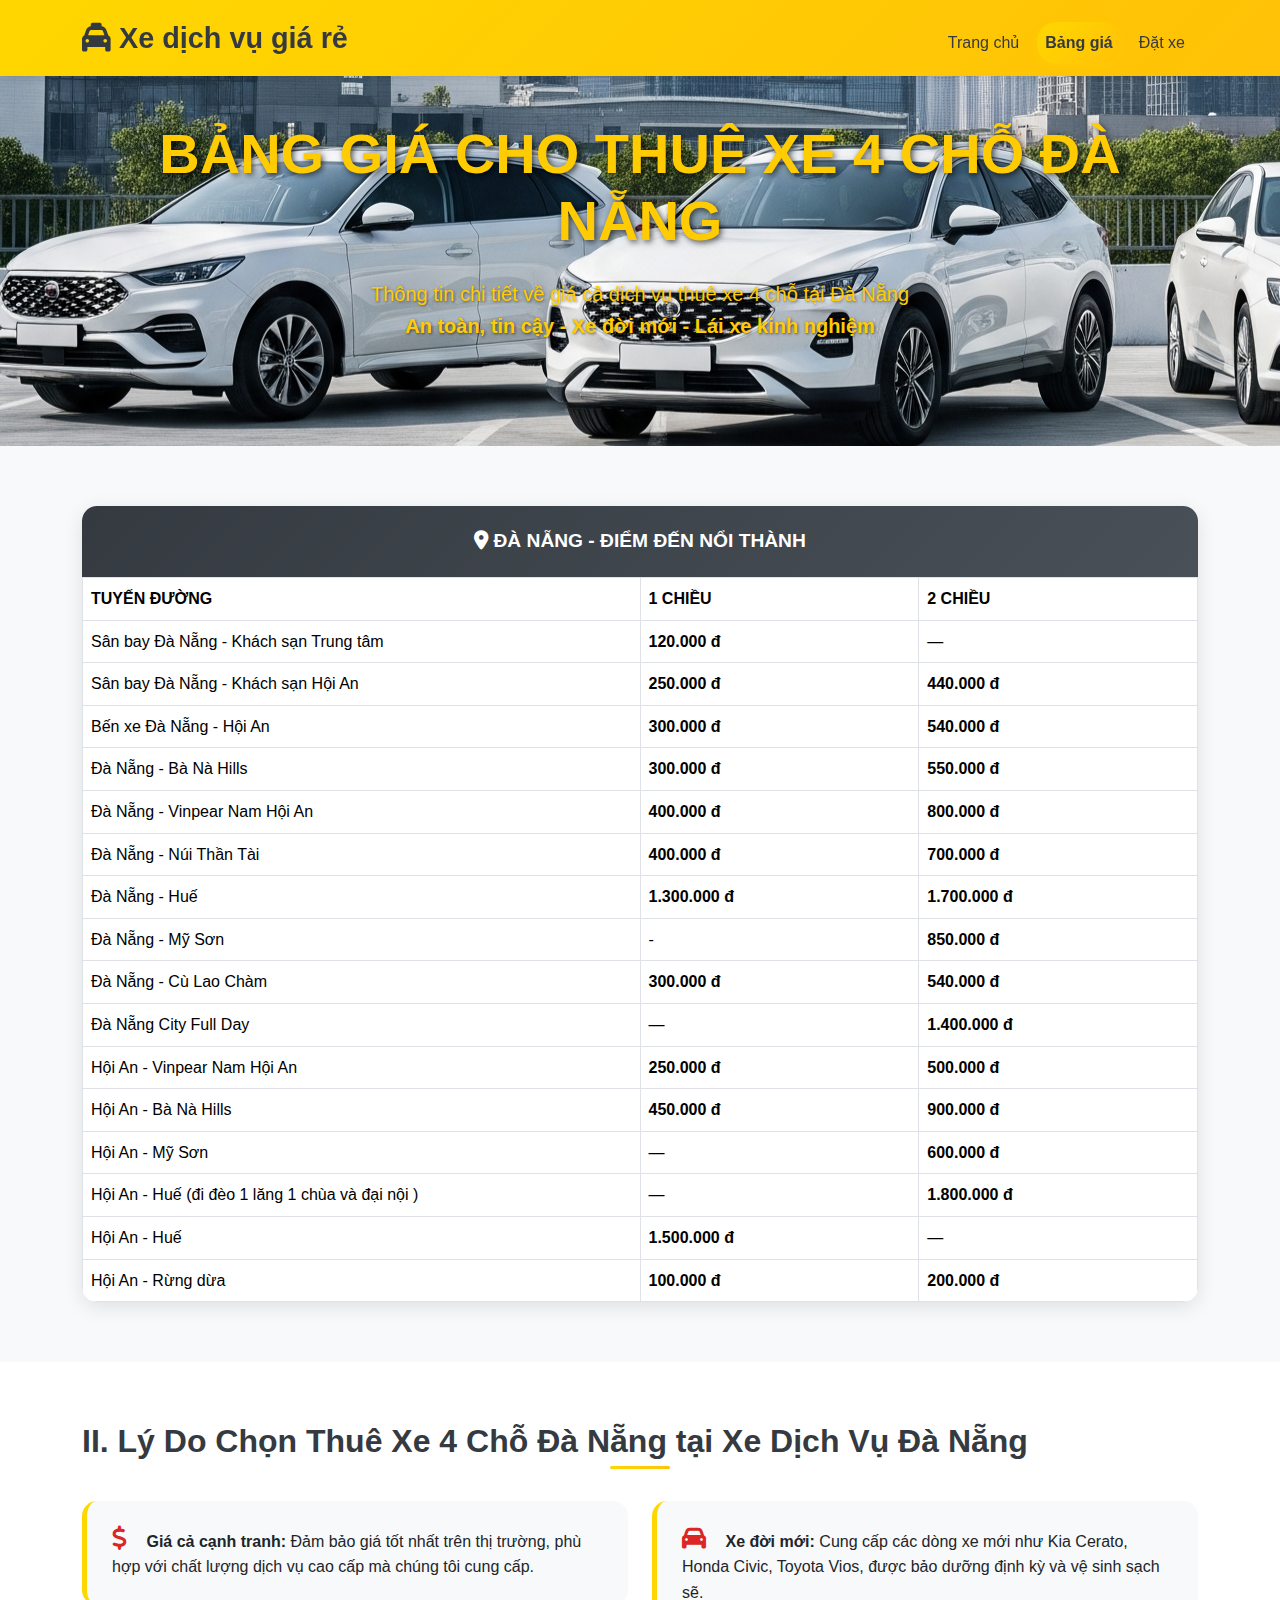
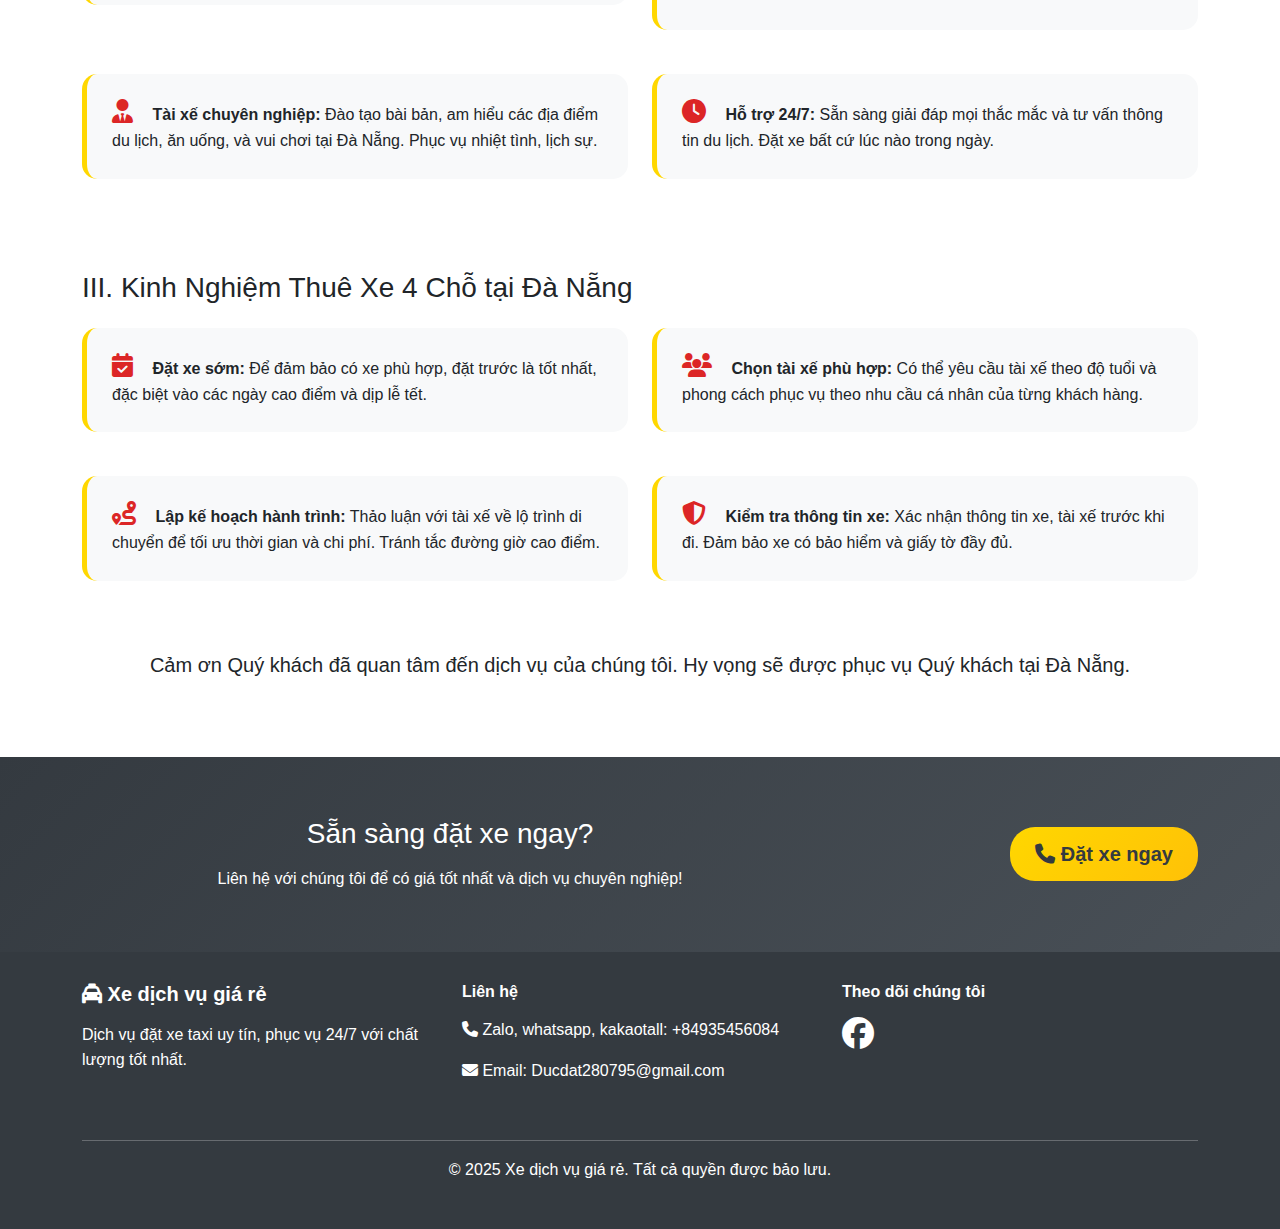
<file: public/banggia4cho/index.html>
<!DOCTYPE html>
<html lang="vi">

<head>
    <meta charset="UTF-8">
    <meta name="viewport" content="width=device-width, initial-scale=1.0">
    <title>TaxiVN - Bảng Giá Thuê Xe 4 Chỗ Đà Nẵng</title>
    <link href="https://cdnjs.cloudflare.com/ajax/libs/bootstrap/5.3.0/css/bootstrap.min.css" rel="stylesheet">
    <link href="https://cdnjs.cloudflare.com/ajax/libs/font-awesome/6.4.0/css/all.min.css" rel="stylesheet">
    <style>
        :root {
            --primary-yellow: #FFD700;
            --dark-yellow: #FFC107;
            --light-gray: #F8F9FA;
            --dark-gray: #343A40;
            --red-accent: #DC2626;
        }

        body {
            font-family: 'Segoe UI', Tahoma, Geneva, Verdana, sans-serif;
            line-height: 1.6;
        }

        .navbar {
            background: linear-gradient(135deg, var(--primary-yellow), var(--dark-yellow));
            box-shadow: 0 2px 10px rgba(0, 0, 0, 0.1);
            padding: 10px 0;
        }

        .navbar-brand {
            font-weight: bold;
            font-size: 1.8rem;
            color: var(--dark-gray) !important;
        }

        /* CSS cho Navigation Links */
        .navbar-nav .nav-link {
            font-size: 1rem;
            padding: 8px 15px;
            color: var(--dark-gray);
            font-weight: 500;
            transition: all 0.3s ease;
            border-radius: 20px;
            margin: 0 5px;
        }

        /* Hover effect cho nav links */
        .navbar-nav .nav-link:hover {
            background-color: rgba(255, 215, 0, 0.2);
            color: var(--dark-gray);
            transform: translateY(-2px);
        }

        /* Active link styling */
        .navbar-nav .nav-link.active {
            background: linear-gradient(135deg, var(--primary-yellow), var(--dark-yellow));
            color: var(--dark-gray);
            font-weight: 600;
            box-shadow: 0 3px 10px rgba(255, 215, 0, 0.3);
        }

        /* Focus state */
        .navbar-nav .nav-link:focus {
            outline: none;
            box-shadow: 0 0 0 2px rgba(255, 215, 0, 0.5);
        }


        .hero-section {
            background: linear-gradient(135deg, #fff 0%, #fff9e6 100%);
            padding: 120px 0 80px;
            position: relative;
            overflow: hidden;
        }

        .hero-section::before {
            content: '';
            position: absolute;
            top: 0;
            left: 0;
            right: 0;
            bottom: 0;
            background: url('/public/image/hinhAnhBackground.png');
        }

        .hero-content {
            position: relative;
            z-index: 2;
            text-align: center;
        }

        .hero-content h1 {
            color: #FFCC03;
            text-shadow: 2px 2px 6px rgba(0, 0, 0, 0.7);
            font-weight: 800;
        }

        .hero-content .lead {
            color: #FFCC03;
            font-weight: 500;
            text-shadow: 1px 1px 3px rgba(0, 0, 0, 0.5);
        }

        .hero-content .lead strong {
            color: #FFCC03;
            font-weight: 700;
            text-shadow: 1px 1px 3px rgba(0, 0, 0, 0.6);
        }

        .main-pricing-section {
            padding: 60px 0;
            background: #f8f9fa;
        }

        .price-highlight {
            color: var(--red-accent);
            font-weight: bold;
        }

        .route-table {
            background: white;
            border-radius: 15px;
            overflow: hidden;
            box-shadow: 0 5px 20px rgba(0, 0, 0, 0.1);
        }

        .route-header {
            background: linear-gradient(135deg, var(--dark-gray), #495057);
            color: white;
            padding: 20px;
            text-align: center;
            font-weight: bold;
            font-size: 1.2rem;
        }

        .benefits-section {
            padding: 60px 0;
            background: white;
        }

        .benefit-item {
            background: #f8f9fa;
            border-radius: 15px;
            padding: 25px;
            margin-bottom: 20px;
            border-left: 5px solid var(--primary-yellow);
            transition: all 0.3s ease;
        }

        .benefit-item:hover {
            transform: translateX(5px);
            box-shadow: 0 5px 20px rgba(0, 0, 0, 0.1);
        }

        .benefit-icon {
            color: var(--red-accent);
            font-size: 1.5rem;
            margin-right: 15px;
        }

        .section-title {
            color: var(--dark-gray);
            font-weight: 700;
            margin-bottom: 40px;
            position: relative;
            text-align: center;
        }

        .section-title::after {
            content: '';
            position: absolute;
            bottom: -8px;
            left: 50%;
            transform: translateX(-50%);
            width: 60px;
            height: 3px;
            background: linear-gradient(135deg, var(--primary-yellow), var(--dark-yellow));
            border-radius: 2px;
        }

        .btn-primary {
            background: linear-gradient(135deg, var(--primary-yellow), var(--dark-yellow));
            border: none;
            color: var(--dark-gray);
            font-weight: 600;
            padding: 12px 25px;
            border-radius: 25px;
            transition: all 0.3s ease;
        }

        .btn-primary:hover {
            transform: translateY(-2px);
            box-shadow: 0 5px 15px rgba(255, 215, 0, 0.4);
            color: var(--dark-gray);
        }

        .cta-section {
            background: linear-gradient(135deg, var(--dark-gray), #495057);
            color: white;
            padding: 60px 0;
            text-align: center;
        }

        .footer {
            background: var(--dark-gray);
            color: white;
            padding: 30px 0;
        }

        @media (max-width: 768px) {
            .navbar-brand {
                font-size: 1.5rem;
            }

            .hero-section {
                padding: 100px 0 60px;
            }

            .hero-banner {
                font-size: 1rem;
                padding: 12px 20px;
            }

            .section-title {
                font-size: 1.5rem;
            }

            .navbar-nav .nav-link {
                text-align: center;
                margin: 2px 0;
                padding: 10px 15px;
            }

            .navbar-nav .nav-link:hover {
                transform: none;
            }
        }

        .navbar-collapse {
            margin-top: 10px;
        }

        /* Dropdown styling nếu có */
        .navbar-nav .dropdown-menu {
            border: none;
            box-shadow: 0 5px 20px rgba(0, 0, 0, 0.1);
            border-radius: 10px;
            margin-top: 5px;
        }

        .navbar-nav .dropdown-item {
            padding: 8px 20px;
            font-size: 0.9rem;
            transition: all 0.3s ease;
        }

        .navbar-nav .dropdown-item:hover {
            background-color: rgba(255, 215, 0, 0.1);
            color: var(--dark-gray);
        }

        /* Animation cho nav toggle */
        .navbar-toggler {
            border: none;
            padding: 4px 8px;
        }

        .navbar-toggler:focus {
            box-shadow: none;
        }

        /* Custom toggler icon */
        .navbar-toggler-icon {
            background-image: url("data:image/svg+xml,%3csvg xmlns='http://www.w3.org/2000/svg' viewBox='0 0 30 30'%3e%3cpath stroke='rgba%2833, 37, 41, 0.75%29' stroke-linecap='round' stroke-miterlimit='10' stroke-width='2' d='M4 7h22M4 15h22M4 23h22'/%3e%3c/svg%3e");
        }

        @media (max-width: 576px) {
            .benefit-item {
                padding: 15px;
            }

            .hero-banner {
                font-size: 0.9rem;
                padding: 10px 15px;
            }

            .route-table table {
                font-size: 0.85rem;
            }
        }
    </style>
</head>

<body>
    <!-- Navigation -->
    <nav class="navbar navbar-expand-lg navbar-light fixed-top">
        <div class="container">
            <a class="navbar-brand" href="../"><i class="fas fa-taxi"> </i> Xe dịch vụ giá rẻ</a>
            <button class="navbar-toggler" type="button" data-bs-toggle="collapse" data-bs-target="#navbarNav">
                <span class="navbar-toggler-icon"></span>
            </button>
            <div class="collapse navbar-collapse" id="navbarNav">
                <ul class="navbar-nav ms-auto">
                    <li class="nav-item"><a class="nav-link" href="../">Trang chủ</a></li>
                    <li class="nav-item"><a class="nav-link active" href="#pricing">Bảng giá</a></li>
                    <li class="nav-item"><a class="nav-link" href="../contact/">Đặt xe</a></li>
                </ul>
            </div>
        </div>
    </nav>

    <!-- Hero Section -->
    <section class="hero-section">
        <div class="container">
            <div class="hero-content">
                <h1 class="display-4 fw-bold mb-4">
                    BẢNG GIÁ CHO THUÊ XE 4 CHỖ ĐÀ NẴNG
                </h1>
                <p class="lead mb-4">
                    Thông tin chi tiết về giá cả dịch vụ thuê xe 4 chỗ tại Đà Nẵng<br>
                    <strong>An toàn, tin cậy - Xe đời mới - Lái xe kinh nghiệm</strong>
                </p>
            </div>
        </div>
    </section>

    <!-- Main Pricing Section -->
    <section id="pricing" class="main-pricing-section">
        <div class="container">
            <!-- Bảng giá điểm đến -->
            <div class="row">
                <div class="col-12">
                    <div class="route-table">
                        <div class="route-header">
                            <i class="fas fa-map-marker-alt"></i> ĐÀ NẴNG - ĐIỂM ĐẾN NỔI THÀNH
                        </div>
                        <table class="table table-bordered mb-0">
                            <thead>
                                <tr>
                                    <th style="width: 50%;">TUYẾN ĐƯỜNG</th>
                                    <th style="width: 25%;">1 CHIỀU</th>
                                    <th style="width: 25%;">2 CHIỀU</th>
                                </tr>
                            </thead>
                            <tbody>
                                <tr>
                                    <td> Sân bay Đà Nẵng - Khách sạn Trung tâm</td>
                                    <td class="price-highlight">120.000 đ</td>
                                    <td>—</td>
                                </tr>
                                <tr>
                                    <td> Sân bay Đà Nẵng - Khách sạn Hội An</td>
                                    <td class="price-highlight">250.000 đ</td>
                                    <td class="price-highlight">440.000 đ</td>
                                </tr>
                                <tr>
                                    <td>Bến xe Đà Nẵng - Hội An</td>
                                    <td class="price-highlight">300.000 đ</td>
                                    <td class="price-highlight">540.000 đ</td>
                                </tr>
                                <tr>
                                    <td> Đà Nẵng - Bà Nà Hills</td>
                                    <td class="price-highlight">300.000 đ</td>
                                    <td class="price-highlight">550.000 đ</td>
                                </tr>
                                <tr>
                                    <td> Đà Nẵng - Vinpear Nam Hội An</td>
                                    <td class="price-highlight">400.000 đ</td>
                                    <td class="price-highlight">800.000 đ</td>
                                </tr>
                                <tr>
                                    <td> Đà Nẵng - Núi Thần Tài</td>
                                    <td class="price-highlight">400.000 đ</td>
                                    <td class="price-highlight">700.000 đ</td>
                                </tr>
                                <tr>
                                    <td> Đà Nẵng - Huế</td>
                                    <td class="price-highlight">1.300.000 đ</td>
                                    <td class="price-highlight">1.700.000 đ</td>
                                </tr>
                                <tr>
                                    <td> Đà Nẵng - Mỹ Sơn</td>
                                    <td>-</td>
                                    <td class="price-highlight">850.000 đ</td>
                                </tr>
                                <tr>
                                    <td> Đà Nẵng - Cù Lao Chàm</td>
                                    <td class="price-highlight">300.000 đ</td>
                                    <td class="price-highlight">540.000 đ</td>
                                </tr>
                                <tr>
                                    <td> Đà Nẵng City Full Day</td>
                                    <td>—</td>
                                    <td class="price-highlight">1.400.000 đ</td>
                                </tr>
                                <tr>
                                    <td>Hội An - Vinpear Nam Hội An</td>
                                    <td class="price-highlight">250.000 đ</td>
                                    <td class="price-highlight">500.000 đ</td>
                                </tr>
                                <tr>
                                    <td> Hội An - Bà Nà Hills</td>
                                    <td class="price-highlight">450.000 đ</td>
                                    <td class="price-highlight">900.000 đ</td>
                                </tr>
                                <tr>
                                    <td> Hội An - Mỹ Sơn</td>
                                    <td>—</td>
                                    <td class="price-highlight">600.000 đ</td>
                                </tr>
                                <tr>
                                    <td> Hội An - Huế (đi đèo 1 lăng 1 chùa và đại nội )</td>
                                    <td>—</td>
                                    <td class="price-highlight">1.800.000 đ</td>
                                </tr>
                                <tr>
                                    <td> Hội An - Huế</td>
                                    <td class="price-highlight">1.500.000 đ</td>
                                    <td>—</td>
                                </tr>
                                <tr>
                                    <td> Hội An - Rừng dừa</td>
                                    <td class="price-highlight">100.000 đ</td>
                                    <td class="price-highlight">200.000 đ</td>
                                </tr>
                            </tbody>
                        </table>
                    </div>
                </div>
            </div>
        </div>
    </section>

    <!-- Benefits Section -->
    <section class="benefits-section">
        <div class="container">
            <h2 class="section-title text-start">II. Lý Do Chọn Thuê Xe 4 Chỗ Đà Nẵng tại Xe Dịch Vụ Đà Nẵng</h2>
            <div class="row">
                <div class="col-lg-6 mb-4">
                    <div class="benefit-item">
                        <i class="fas fa-dollar-sign benefit-icon"></i>
                        <strong>Giá cả cạnh tranh:</strong> Đảm bảo giá tốt nhất trên thị trường, phù hợp với chất lượng
                        dịch vụ cao cấp mà chúng tôi cung cấp.
                    </div>
                </div>
                <div class="col-lg-6 mb-4">
                    <div class="benefit-item">
                        <i class="fas fa-car benefit-icon"></i>
                        <strong>Xe đời mới:</strong> Cung cấp các dòng xe mới như Kia Cerato, Honda Civic, Toyota Vios,
                        được bảo dưỡng định kỳ và vệ sinh sạch sẽ.
                    </div>
                </div>
                <div class="col-lg-6 mb-4">
                    <div class="benefit-item">
                        <i class="fas fa-user-tie benefit-icon"></i>
                        <strong>Tài xế chuyên nghiệp:</strong> Đào tạo bài bản, am hiểu các địa điểm du lịch, ăn uống,
                        và vui chơi tại Đà Nẵng. Phục vụ nhiệt tình, lịch sự.
                    </div>
                </div>
                <div class="col-lg-6 mb-4">
                    <div class="benefit-item">
                        <i class="fas fa-clock benefit-icon"></i>
                        <strong>Hỗ trợ 24/7:</strong> Sẵn sàng giải đáp mọi thắc mắc và tư vấn thông tin du lịch. Đặt xe
                        bất cứ lúc nào trong ngày.
                    </div>
                </div>
            </div>

            <h3 class="text-start mt-5 mb-4">III. Kinh Nghiệm Thuê Xe 4 Chỗ tại Đà Nẵng</h3>
            <div class="row">
                <div class="col-lg-6 mb-4">
                    <div class="benefit-item">
                        <i class="fas fa-calendar-check benefit-icon"></i>
                        <strong>Đặt xe sớm:</strong> Để đảm bảo có xe phù hợp, đặt trước là tốt nhất, đặc biệt vào các
                        ngày cao điểm và dịp lễ tết.
                    </div>
                </div>
                <div class="col-lg-6 mb-4">
                    <div class="benefit-item">
                        <i class="fas fa-users benefit-icon"></i>
                        <strong>Chọn tài xế phù hợp:</strong> Có thể yêu cầu tài xế theo độ tuổi và phong cách phục vụ
                        theo nhu cầu cá nhân của từng khách hàng.
                    </div>
                </div>
                <div class="col-lg-6 mb-4">
                    <div class="benefit-item">
                        <i class="fas fa-route benefit-icon"></i>
                        <strong>Lập kế hoạch hành trình:</strong> Thảo luận với tài xế về lộ trình di chuyển để tối ưu
                        thời gian và chi phí. Tránh tắc đường giờ cao điểm.
                    </div>
                </div>
                <div class="col-lg-6 mb-4">
                    <div class="benefit-item">
                        <i class="fas fa-shield-alt benefit-icon"></i>
                        <strong>Kiểm tra thông tin xe:</strong> Xác nhận thông tin xe, tài xế trước khi đi. Đảm bảo xe
                        có bảo hiểm và giấy tờ đầy đủ.
                    </div>
                </div>
            </div>

            <div class="text-center mt-4">
                <p class="lead">Cảm ơn Quý khách đã quan tâm đến dịch vụ của chúng tôi. Hy vọng sẽ được phục vụ Quý
                    khách tại Đà Nẵng.</p>
            </div>
        </div>
    </section>
    <!-- CTA Section -->
    <section class="cta-section">
        <div class="container">
            <div class="row align-items-center">
                <div class="col-lg-8">
                    <h3 class="mb-3">Sẵn sàng đặt xe ngay?</h3>
                    <p class="mb-0">Liên hệ với chúng tôi để có giá tốt nhất và dịch vụ chuyên nghiệp!</p>
                </div>
                <div class="col-lg-4 text-end">
                    <a href="../contact/" class="btn btn-primary btn-lg">
                        <i class="fas fa-phone"></i> Đặt xe ngay
                    </a>
                </div>
            </div>
        </div>
    </section>

    <!-- Footer -->
    <footer class="footer">
        <div class="container">
            <div class="row">
                <div class="col-lg-4 col-md-6 mb-4">
                    <h5 class="fw-bold mb-3"><i class="fas fa-taxi"></i> Xe dịch vụ giá rẻ</h5>
                    <p>Dịch vụ đặt xe taxi uy tín, phục vụ 24/7 với chất lượng tốt nhất.</p>
                </div>
                <div class="col-lg-4 col-md-6 mb-4">
                    <h6 class="fw-bold mb-3">Liên hệ</h6>
                    <p><i class="fas fa-phone"></i> Zalo, whatsapp, kakaotall: +84935456084</p>
                    <p><i class="fas fa-envelope"></i> Email: Ducdat280795@gmail.com</p>
                </div>
                <div class="col-lg-4 col-md-12 mb-4">
                    <h6 class="fw-bold mb-3">Theo dõi chúng tôi</h6>
                    <div class="d-flex gap-3">
                        <a href="https://www.facebook.com/ucat.843292" class="text-white"><i
                                class="fab fa-facebook fa-2x"></i></a>
                    </div>
                </div>
            </div>
            <hr>
            <div class="text-center">
                <p>© 2025 Xe dịch vụ giá rẻ. Tất cả quyền được bảo lưu.</p>
            </div>
        </div>
    </footer>
    <!-- Bootstrap JS -->
    <script src="https://cdnjs.cloudflare.com/ajax/libs/bootstrap/5.3.0/js/bootstrap.bundle.min.js"></script>

    <script>
        document.addEventListener("DOMContentLoaded", function () {
            // Smooth scrolling for navigation links
            document.querySelectorAll('a[href^="#"]').forEach(anchor => {
                anchor.addEventListener('click', function (e) {
                    e.preventDefault();
                    const target = document.querySelector(this.getAttribute('href'));
                    if (target) {
                        const offsetTop = target.offsetTop - 80;
                        window.scrollTo({
                            top: offsetTop,
                            behavior: 'smooth'
                        });
                    }
                });
            });

            // Add active class to navigation on scroll
            window.addEventListener('scroll', function () {
                const sections = document.querySelectorAll('section[id]');
                const navLinks = document.querySelectorAll('.nav-link');

                let current = '';
                sections.forEach(section => {
                    const sectionTop = section.offsetTop - 100;
                    const sectionHeight = section.clientHeight;
                    if (scrollY >= sectionTop && scrollY < sectionTop + sectionHeight) {
                        current = section.getAttribute('id');
                    }
                });

                navLinks.forEach(link => {
                    link.classList.remove('active');
                    if (link.getAttribute('href') === `#${current}`) {
                        link.classList.add('active');
                    }
                });
            });

            // Add loading animation to CTA buttons
            document.querySelectorAll('.btn-primary').forEach(btn => {
                btn.addEventListener('click', function () {
                    if (this.type !== 'submit') {
                        const originalText = this.innerHTML;
                        this.innerHTML = '<i class="fas fa-spinner fa-spin"></i> Đang tải...';
                        setTimeout(() => {
                            this.innerHTML = originalText;
                        }, 1000);
                    }
                });
            });
        });
    </script>
</body>

</html>
</file>
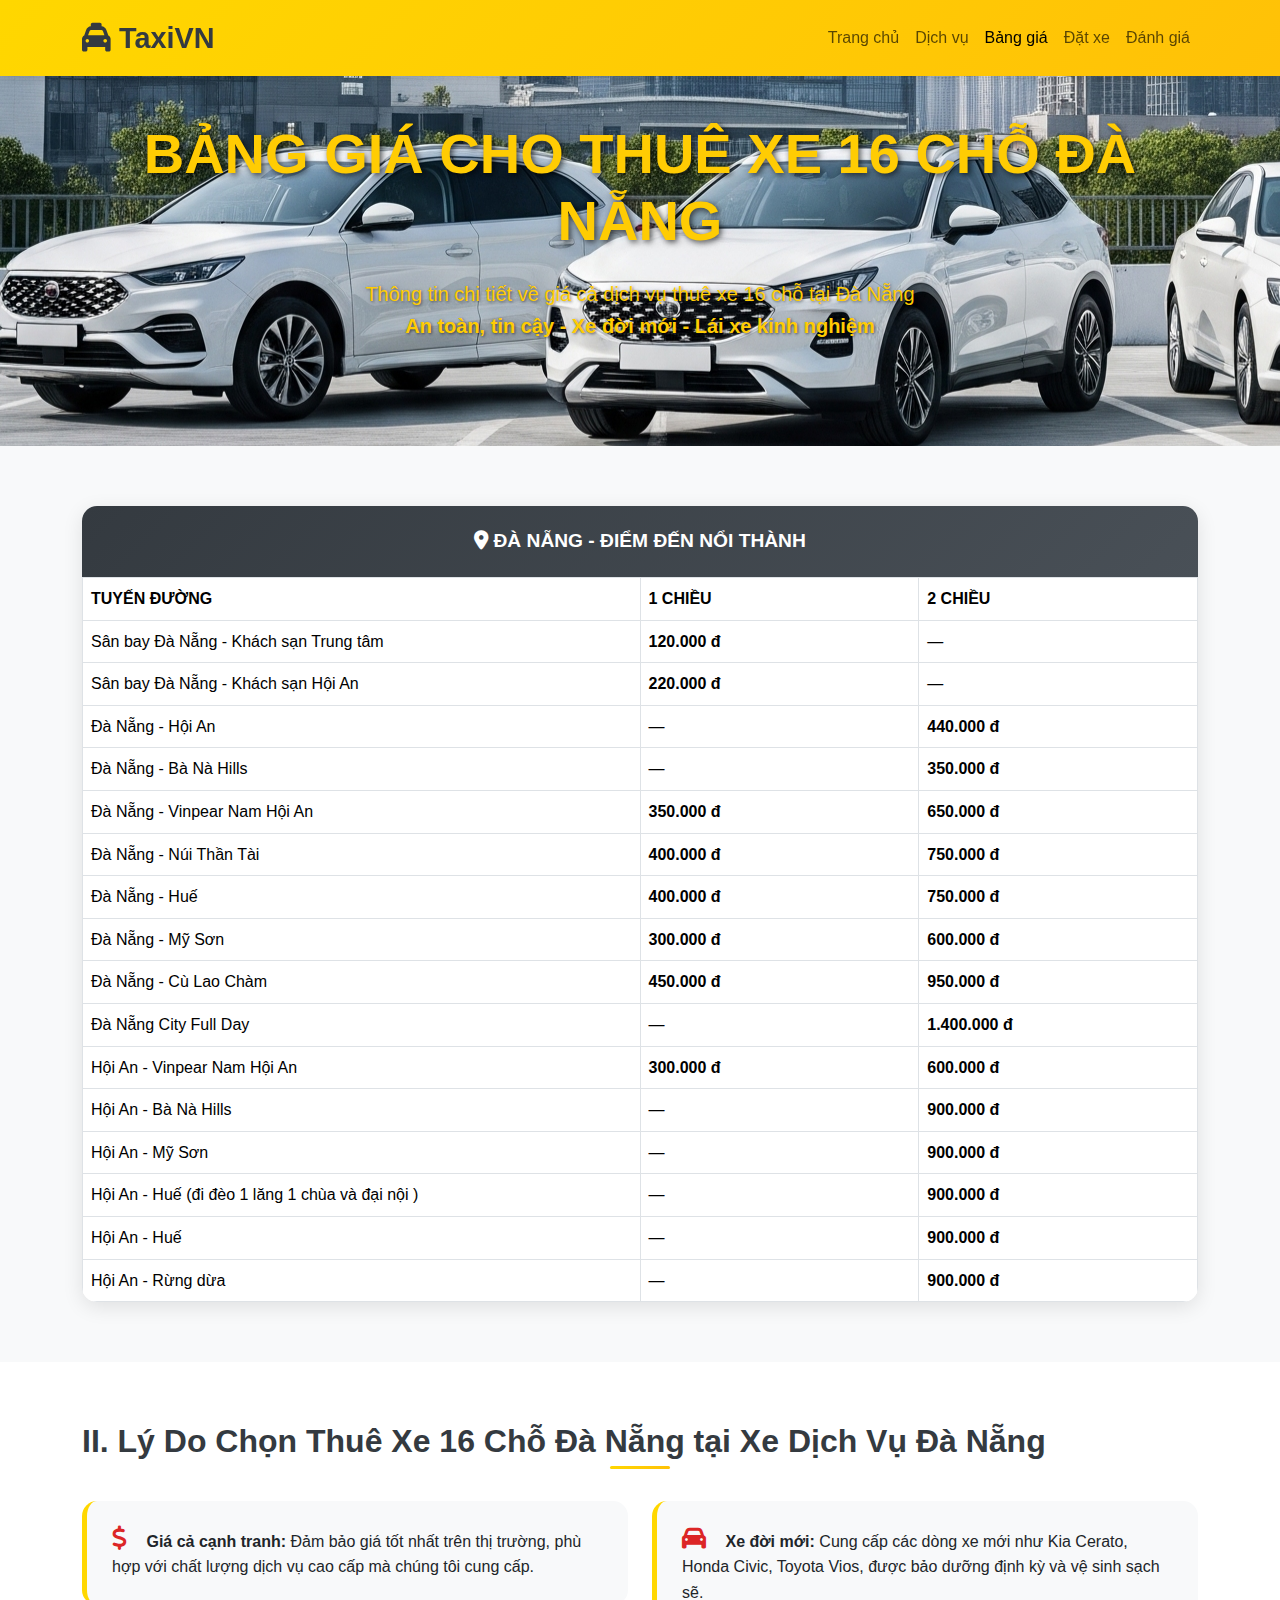
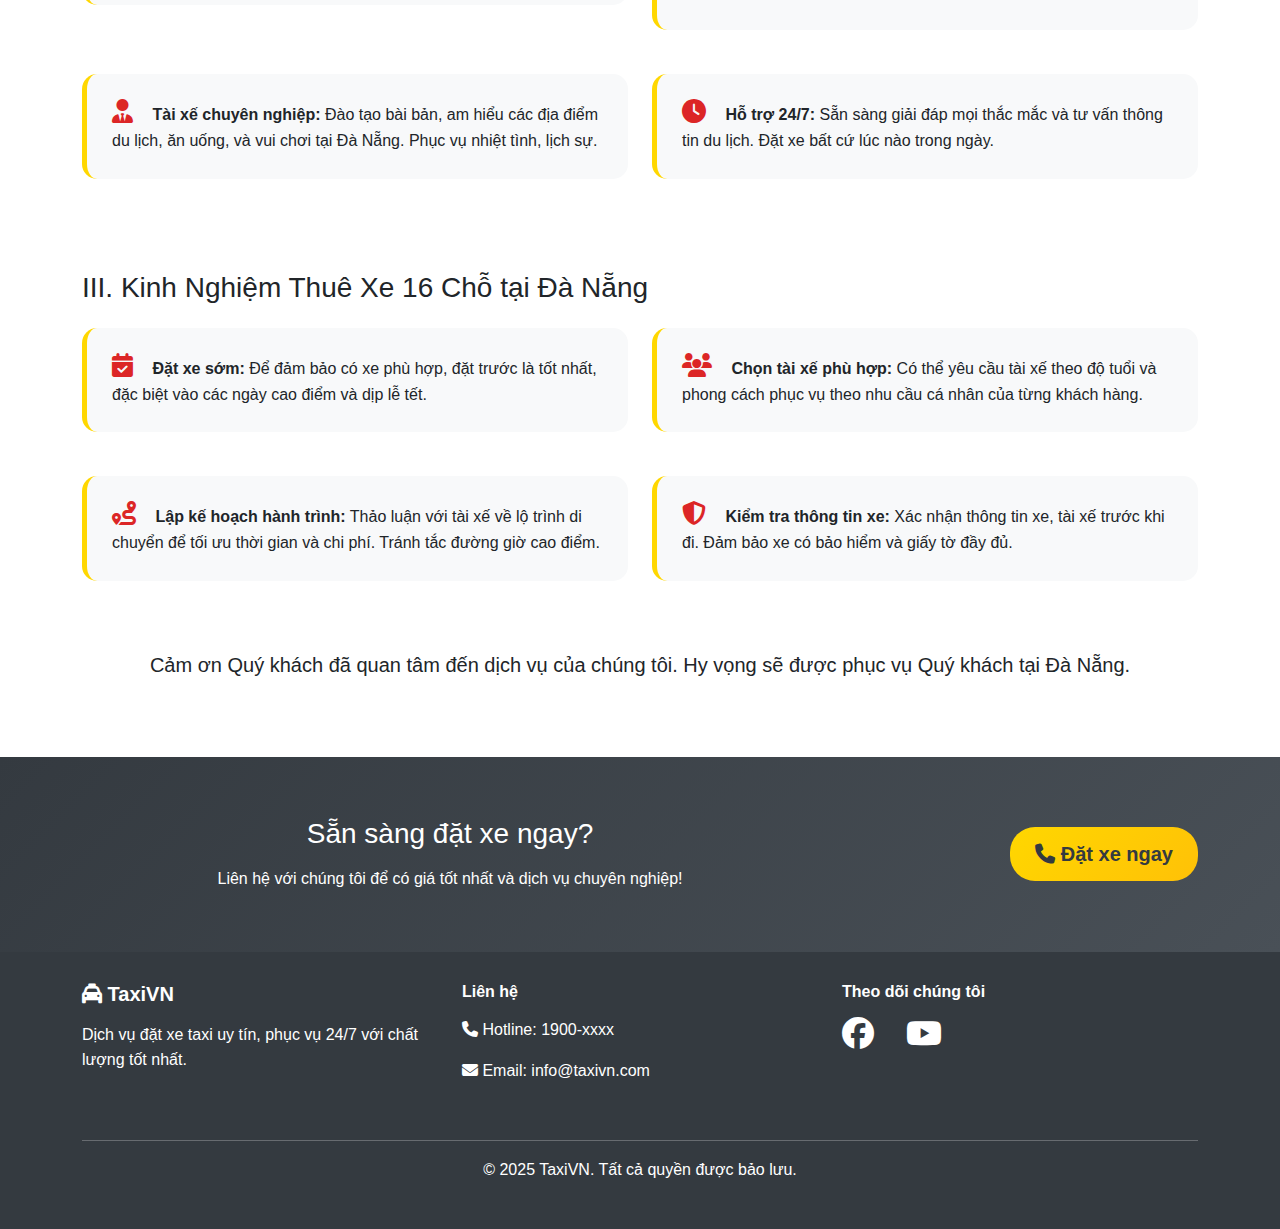
<file: page/home/bangGiaXe16.html>
<!DOCTYPE html>
<html lang="vi">

<head>
    <meta charset="UTF-8">
    <meta name="viewport" content="width=device-width, initial-scale=1.0">
    <title>TaxiVN - Bảng Giá Thuê Xe 4 Chỗ Đà Nẵng</title>
    <link href="https://cdnjs.cloudflare.com/ajax/libs/bootstrap/5.3.0/css/bootstrap.min.css" rel="stylesheet">
    <link href="https://cdnjs.cloudflare.com/ajax/libs/font-awesome/6.4.0/css/all.min.css" rel="stylesheet">
    <style>
        :root {
            --primary-yellow: #FFD700;
            --dark-yellow: #FFC107;
            --light-gray: #F8F9FA;
            --dark-gray: #343A40;
            --red-accent: #DC2626;
        }

        body {
            font-family: 'Segoe UI', Tahoma, Geneva, Verdana, sans-serif;
            line-height: 1.6;
        }

        .navbar {
            background: linear-gradient(135deg, var(--primary-yellow), var(--dark-yellow));
            box-shadow: 0 2px 10px rgba(0, 0, 0, 0.1);
            padding: 10px 0;
        }

        .navbar-brand {
            font-weight: bold;
            font-size: 1.8rem;
            color: var(--dark-gray) !important;
        }

        .navbar-nav .nav-link {
            font-size: 1rem;
            padding: 8px 15px;
        }

        .hero-section {
            background: linear-gradient(135deg, #fff 0%, #fff9e6 100%);
            padding: 120px 0 80px;
            position: relative;
            overflow: hidden;
        }

        .hero-section::before {
            content: '';
            position: absolute;
            top: 0;
            left: 0;
            right: 0;
            bottom: 0;
            background: url('../../asset/image/hinhAnhBackground.png');
        }

       .hero-content {
            position: relative;
            z-index: 2;
            text-align: center;
        }

        .hero-content h1 {
            color: #FFCC03;
            text-shadow: 2px 2px 6px rgba(0, 0, 0, 0.7);
            font-weight: 800;
        }

        .hero-content .lead {
            color: #FFCC03;
            font-weight: 500;
            text-shadow: 1px 1px 3px rgba(0, 0, 0, 0.5);
        }

        .hero-content .lead strong {
            color: #FFCC03;
            font-weight: 700;
            text-shadow: 1px 1px 3px rgba(0, 0, 0, 0.6);
        }
        .main-pricing-section {
            padding: 60px 0;
            background: #f8f9fa;
        }

        .price-highlight {
            color: var(--red-accent);
            font-weight: bold;
        }

        .route-table {
            background: white;
            border-radius: 15px;
            overflow: hidden;
            box-shadow: 0 5px 20px rgba(0, 0, 0, 0.1);
        }

        .route-header {
            background: linear-gradient(135deg, var(--dark-gray), #495057);
            color: white;
            padding: 20px;
            text-align: center;
            font-weight: bold;
            font-size: 1.2rem;
        }

        .benefits-section {
            padding: 60px 0;
            background: white;
        }

        .benefit-item {
            background: #f8f9fa;
            border-radius: 15px;
            padding: 25px;
            margin-bottom: 20px;
            border-left: 5px solid var(--primary-yellow);
            transition: all 0.3s ease;
        }

        .benefit-item:hover {
            transform: translateX(5px);
            box-shadow: 0 5px 20px rgba(0, 0, 0, 0.1);
        }

        .benefit-icon {
            color: var(--red-accent);
            font-size: 1.5rem;
            margin-right: 15px;
        }

        .section-title {
            color: var(--dark-gray);
            font-weight: 700;
            margin-bottom: 40px;
            position: relative;
            text-align: center;
        }

        .section-title::after {
            content: '';
            position: absolute;
            bottom: -8px;
            left: 50%;
            transform: translateX(-50%);
            width: 60px;
            height: 3px;
            background: linear-gradient(135deg, var(--primary-yellow), var(--dark-yellow));
            border-radius: 2px;
        }

        .btn-primary {
            background: linear-gradient(135deg, var(--primary-yellow), var(--dark-yellow));
            border: none;
            color: var(--dark-gray);
            font-weight: 600;
            padding: 12px 25px;
            border-radius: 25px;
            transition: all 0.3s ease;
        }

        .btn-primary:hover {
            transform: translateY(-2px);
            box-shadow: 0 5px 15px rgba(255, 215, 0, 0.4);
            color: var(--dark-gray);
        }

        .cta-section {
            background: linear-gradient(135deg, var(--dark-gray), #495057);
            color: white;
            padding: 60px 0;
            text-align: center;
        }

        .footer {
            background: var(--dark-gray);
            color: white;
            padding: 30px 0;
        }

        @media (max-width: 768px) {
            .navbar-brand {
                font-size: 1.5rem;
            }

            .hero-section {
                padding: 100px 0 60px;
            }

            .hero-banner {
                font-size: 1rem;
                padding: 12px 20px;
            }

            .section-title {
                font-size: 1.5rem;
            }
        }

        @media (max-width: 576px) {
            .benefit-item {
                padding: 15px;
            }

            .hero-banner {
                font-size: 0.9rem;
                padding: 10px 15px;
            }

            .route-table table {
                font-size: 0.85rem;
            }
        }
    </style>
</head>

<body>
    <!-- Navigation -->
    <nav class="navbar navbar-expand-lg navbar-light fixed-top">
        <div class="container">
            <a class="navbar-brand" href="index.html"><i class="fas fa-taxi"></i> TaxiVN</a>
            <button class="navbar-toggler" type="button" data-bs-toggle="collapse" data-bs-target="#navbarNav">
                <span class="navbar-toggler-icon"></span>
            </button>
            <div class="collapse navbar-collapse" id="navbarNav">
                <ul class="navbar-nav ms-auto">
                    <li class="nav-item"><a class="nav-link" href="index.html#home">Trang chủ</a></li>
                    <li class="nav-item"><a class="nav-link" href="index.html#services">Dịch vụ</a></li>
                    <li class="nav-item"><a class="nav-link active" href="#pricing">Bảng giá</a></li>
                    <li class="nav-item"><a class="nav-link" href="index.html#booking">Đặt xe</a></li>
                    <li class="nav-item"><a class="nav-link" href="index.html#testimonials">Đánh giá</a></li>
                </ul>
            </div>
        </div>
    </nav>

    <!-- Hero Section -->
    <section class="hero-section">
        <div class="container">
            <div class="hero-content">
                <h1 class="display-4 fw-bold mb-4">
                    BẢNG GIÁ CHO THUÊ XE 16 CHỖ ĐÀ NẴNG
                </h1>
                <p class="lead mb-4">
                    Thông tin chi tiết về giá cả dịch vụ thuê xe 16 chỗ tại Đà Nẵng<br>
                    <strong>An toàn, tin cậy - Xe đời mới - Lái xe kinh nghiệm</strong>
                </p>
            </div>
        </div>
    </section>

    <!-- Main Pricing Section -->
    <section id="pricing" class="main-pricing-section">
        <div class="container">
            <!-- Bảng giá điểm đến -->
            <div class="row">
                <div class="col-12">
                    <div class="route-table">
                        <div class="route-header">
                            <i class="fas fa-map-marker-alt"></i> ĐÀ NẴNG - ĐIỂM ĐẾN NỔI THÀNH
                        </div>
                        <table class="table table-bordered mb-0">
                            <thead>
                                <tr>
                                    <th style="width: 50%;">TUYẾN ĐƯỜNG</th>
                                    <th style="width: 25%;">1 CHIỀU</th>
                                    <th style="width: 25%;">2 CHIỀU</th>
                                </tr>
                            </thead>
                            <tbody>
                                <tr>
                                    <td> Sân bay Đà Nẵng - Khách sạn Trung tâm</td>
                                    <td class="price-highlight">120.000 đ</td>
                                    <td>—</td>
                                </tr>
                                <tr>
                                    <td> Sân bay Đà Nẵng - Khách sạn Hội An</td>
                                    <td class="price-highlight">220.000 đ</td>
                                    <td>—</td>
                                </tr>
                                <tr>
                                    <td> Đà Nẵng - Hội An</td>
                                    <td>—</td>
                                    <td class="price-highlight">440.000 đ</td>
                                </tr>
                                <tr>
                                    <td> Đà Nẵng - Bà Nà Hills</td>
                                    <td>—</td>
                                    <td class="price-highlight">350.000 đ</td>
                                </tr>
                                <tr>
                                    <td> Đà Nẵng - Vinpear Nam Hội An</td>
                                    <td class="price-highlight">350.000 đ</td>
                                    <td class="price-highlight">650.000 đ</td>
                                </tr>
                                <tr>
                                    <td> Đà Nẵng - Núi Thần Tài</td>
                                    <td class="price-highlight">400.000 đ</td>
                                    <td class="price-highlight">750.000 đ</td>
                                </tr>
                                <tr>
                                    <td> Đà Nẵng - Huế</td>
                                    <td class="price-highlight">400.000 đ</td>
                                    <td class="price-highlight">750.000 đ</td>
                                </tr>
                                <tr>
                                    <td> Đà Nẵng - Mỹ Sơn</td>
                                    <td class="price-highlight">300.000 đ</td>
                                    <td class="price-highlight">600.000 đ</td>
                                </tr>
                                <tr>
                                    <td> Đà Nẵng - Cù Lao Chàm</td>
                                    <td class="price-highlight">450.000 đ</td>
                                    <td class="price-highlight">950.000 đ</td>
                                </tr>
                                <tr>
                                    <td> Đà Nẵng City Full Day</td>
                                    <td>—</td>
                                    <td class="price-highlight">1.400.000 đ</td>
                                </tr>
                                <tr>
                                    <td>Hội An - Vinpear Nam Hội An</td>
                                    <td class="price-highlight">300.000 đ</td>
                                    <td class="price-highlight">600.000 đ</td>
                                </tr>
                                <tr>
                                    <td> Hội An - Bà Nà Hills</td>
                                    <td>—</td>
                                    <td class="price-highlight">900.000 đ</td>
                                </tr>
                                <tr>
                                    <td> Hội An - Mỹ Sơn</td>
                                    <td>—</td>
                                    <td class="price-highlight">900.000 đ</td>
                                </tr>
                                <tr>
                                    <td> Hội An - Huế (đi đèo 1 lăng 1 chùa và đại nội )</td>
                                    <td>—</td>
                                    <td class="price-highlight">900.000 đ</td>
                                </tr>
                                <tr>
                                    <td> Hội An - Huế</td>
                                    <td>—</td>
                                    <td class="price-highlight">900.000 đ</td>
                                </tr>
                                <tr>
                                    <td> Hội An - Rừng dừa</td>
                                    <td>—</td>
                                    <td class="price-highlight">900.000 đ</td>
                                </tr>
                            </tbody>
                        </table>
                    </div>
                </div>
            </div>
        </div>
    </section>

    <!-- Benefits Section -->
    <section class="benefits-section">
        <div class="container">
            <h2 class="section-title text-start">II. Lý Do Chọn Thuê Xe 16 Chỗ Đà Nẵng tại Xe Dịch Vụ Đà Nẵng</h2>
            <div class="row">
                <div class="col-lg-6 mb-4">
                    <div class="benefit-item">
                        <i class="fas fa-dollar-sign benefit-icon"></i>
                        <strong>Giá cả cạnh tranh:</strong> Đảm bảo giá tốt nhất trên thị trường, phù hợp với chất lượng
                        dịch vụ cao cấp mà chúng tôi cung cấp.
                    </div>
                </div>
                <div class="col-lg-6 mb-4">
                    <div class="benefit-item">
                        <i class="fas fa-car benefit-icon"></i>
                        <strong>Xe đời mới:</strong> Cung cấp các dòng xe mới như Kia Cerato, Honda Civic, Toyota Vios,
                        được bảo dưỡng định kỳ và vệ sinh sạch sẽ.
                    </div>
                </div>
                <div class="col-lg-6 mb-4">
                    <div class="benefit-item">
                        <i class="fas fa-user-tie benefit-icon"></i>
                        <strong>Tài xế chuyên nghiệp:</strong> Đào tạo bài bản, am hiểu các địa điểm du lịch, ăn uống,
                        và vui chơi tại Đà Nẵng. Phục vụ nhiệt tình, lịch sự.
                    </div>
                </div>
                <div class="col-lg-6 mb-4">
                    <div class="benefit-item">
                        <i class="fas fa-clock benefit-icon"></i>
                        <strong>Hỗ trợ 24/7:</strong> Sẵn sàng giải đáp mọi thắc mắc và tư vấn thông tin du lịch. Đặt xe
                        bất cứ lúc nào trong ngày.
                    </div>
                </div>
            </div>

            <h3 class="text-start mt-5 mb-4">III. Kinh Nghiệm Thuê Xe 16 Chỗ tại Đà Nẵng</h3>
            <div class="row">
                <div class="col-lg-6 mb-4">
                    <div class="benefit-item">
                        <i class="fas fa-calendar-check benefit-icon"></i>
                        <strong>Đặt xe sớm:</strong> Để đảm bảo có xe phù hợp, đặt trước là tốt nhất, đặc biệt vào các
                        ngày cao điểm và dịp lễ tết.
                    </div>
                </div>
                <div class="col-lg-6 mb-4">
                    <div class="benefit-item">
                        <i class="fas fa-users benefit-icon"></i>
                        <strong>Chọn tài xế phù hợp:</strong> Có thể yêu cầu tài xế theo độ tuổi và phong cách phục vụ
                        theo nhu cầu cá nhân của từng khách hàng.
                    </div>
                </div>
                <div class="col-lg-6 mb-4">
                    <div class="benefit-item">
                        <i class="fas fa-route benefit-icon"></i>
                        <strong>Lập kế hoạch hành trình:</strong> Thảo luận với tài xế về lộ trình di chuyển để tối ưu
                        thời gian và chi phí. Tránh tắc đường giờ cao điểm.
                    </div>
                </div>
                <div class="col-lg-6 mb-4">
                    <div class="benefit-item">
                        <i class="fas fa-shield-alt benefit-icon"></i>
                        <strong>Kiểm tra thông tin xe:</strong> Xác nhận thông tin xe, tài xế trước khi đi. Đảm bảo xe
                        có bảo hiểm và giấy tờ đầy đủ.
                    </div>
                </div>
            </div>

            <div class="text-center mt-4">
                <p class="lead">Cảm ơn Quý khách đã quan tâm đến dịch vụ của chúng tôi. Hy vọng sẽ được phục vụ Quý
                    khách tại Đà Nẵng.</p>
            </div>
        </div>
    </section>
    <!-- CTA Section -->
    <section class="cta-section">
        <div class="container">
            <div class="row align-items-center">
                <div class="col-lg-8">
                    <h3 class="mb-3">Sẵn sàng đặt xe ngay?</h3>
                    <p class="mb-0">Liên hệ với chúng tôi để có giá tốt nhất và dịch vụ chuyên nghiệp!</p>
                </div>
                <div class="col-lg-4 text-end">
                    <a href="index.html#booking" class="btn btn-primary btn-lg">
                        <i class="fas fa-phone"></i> Đặt xe ngay
                    </a>
                </div>
            </div>
        </div>
    </section>

    <!-- Footer -->
    <footer class="footer">
        <div class="container">
            <div class="row">
                <div class="col-lg-4 col-md-6 mb-4">
                    <h5 class="fw-bold mb-3"><i class="fas fa-taxi"></i> TaxiVN</h5>
                    <p>Dịch vụ đặt xe taxi uy tín, phục vụ 24/7 với chất lượng tốt nhất.</p>
                </div>
                <div class="col-lg-4 col-md-6 mb-4">
                    <h6 class="fw-bold mb-3">Liên hệ</h6>
                    <p><i class="fas fa-phone"></i> Hotline: 1900-xxxx</p>
                    <p><i class="fas fa-envelope"></i> Email: info@taxivn.com</p>
                </div>
                <div class="col-lg-4 col-md-12 mb-4">
                    <h6 class="fw-bold mb-3">Theo dõi chúng tôi</h6>
                    <div class="d-flex gap-3">
                        <a href="#" class="text-white"><i class="fab fa-facebook fa-2x"></i></a>
                        <a href="#" class="text-white"><i class="fab fa-zalo fa-2x"></i></a>
                        <a href="#" class="text-white"><i class="fab fa-youtube fa-2x"></i></a>
                    </div>
                </div>
            </div>
            <hr>
            <div class="text-center">
                <p>© 2025 TaxiVN. Tất cả quyền được bảo lưu.</p>
            </div>
        </div>
    </footer>

    <!-- Bootstrap JS -->
    <script src="https://cdnjs.cloudflare.com/ajax/libs/bootstrap/5.3.0/js/bootstrap.bundle.min.js"></script>

    <script>
        document.addEventListener("DOMContentLoaded", function () {
            // Smooth scrolling for navigation links
            document.querySelectorAll('a[href^="#"]').forEach(anchor => {
                anchor.addEventListener('click', function (e) {
                    e.preventDefault();
                    const target = document.querySelector(this.getAttribute('href'));
                    if (target) {
                        const offsetTop = target.offsetTop - 80;
                        window.scrollTo({
                            top: offsetTop,
                            behavior: 'smooth'
                        });
                    }
                });
            });

            // Add active class to navigation on scroll
            window.addEventListener('scroll', function () {
                const sections = document.querySelectorAll('section[id]');
                const navLinks = document.querySelectorAll('.nav-link');

                let current = '';
                sections.forEach(section => {
                    const sectionTop = section.offsetTop - 100;
                    const sectionHeight = section.clientHeight;
                    if (scrollY >= sectionTop && scrollY < sectionTop + sectionHeight) {
                        current = section.getAttribute('id');
                    }
                });

                navLinks.forEach(link => {
                    link.classList.remove('active');
                    if (link.getAttribute('href') === `#${current}`) {
                        link.classList.add('active');
                    }
                });
            });

            // Add loading animation to CTA buttons
            document.querySelectorAll('.btn-primary').forEach(btn => {
                btn.addEventListener('click', function () {
                    if (this.type !== 'submit') {
                        const originalText = this.innerHTML;
                        this.innerHTML = '<i class="fas fa-spinner fa-spin"></i> Đang tải...';
                        setTimeout(() => {
                            this.innerHTML = originalText;
                        }, 1000);
                    }
                });
            });
        });
    </script>
</body>

</html>
</file>
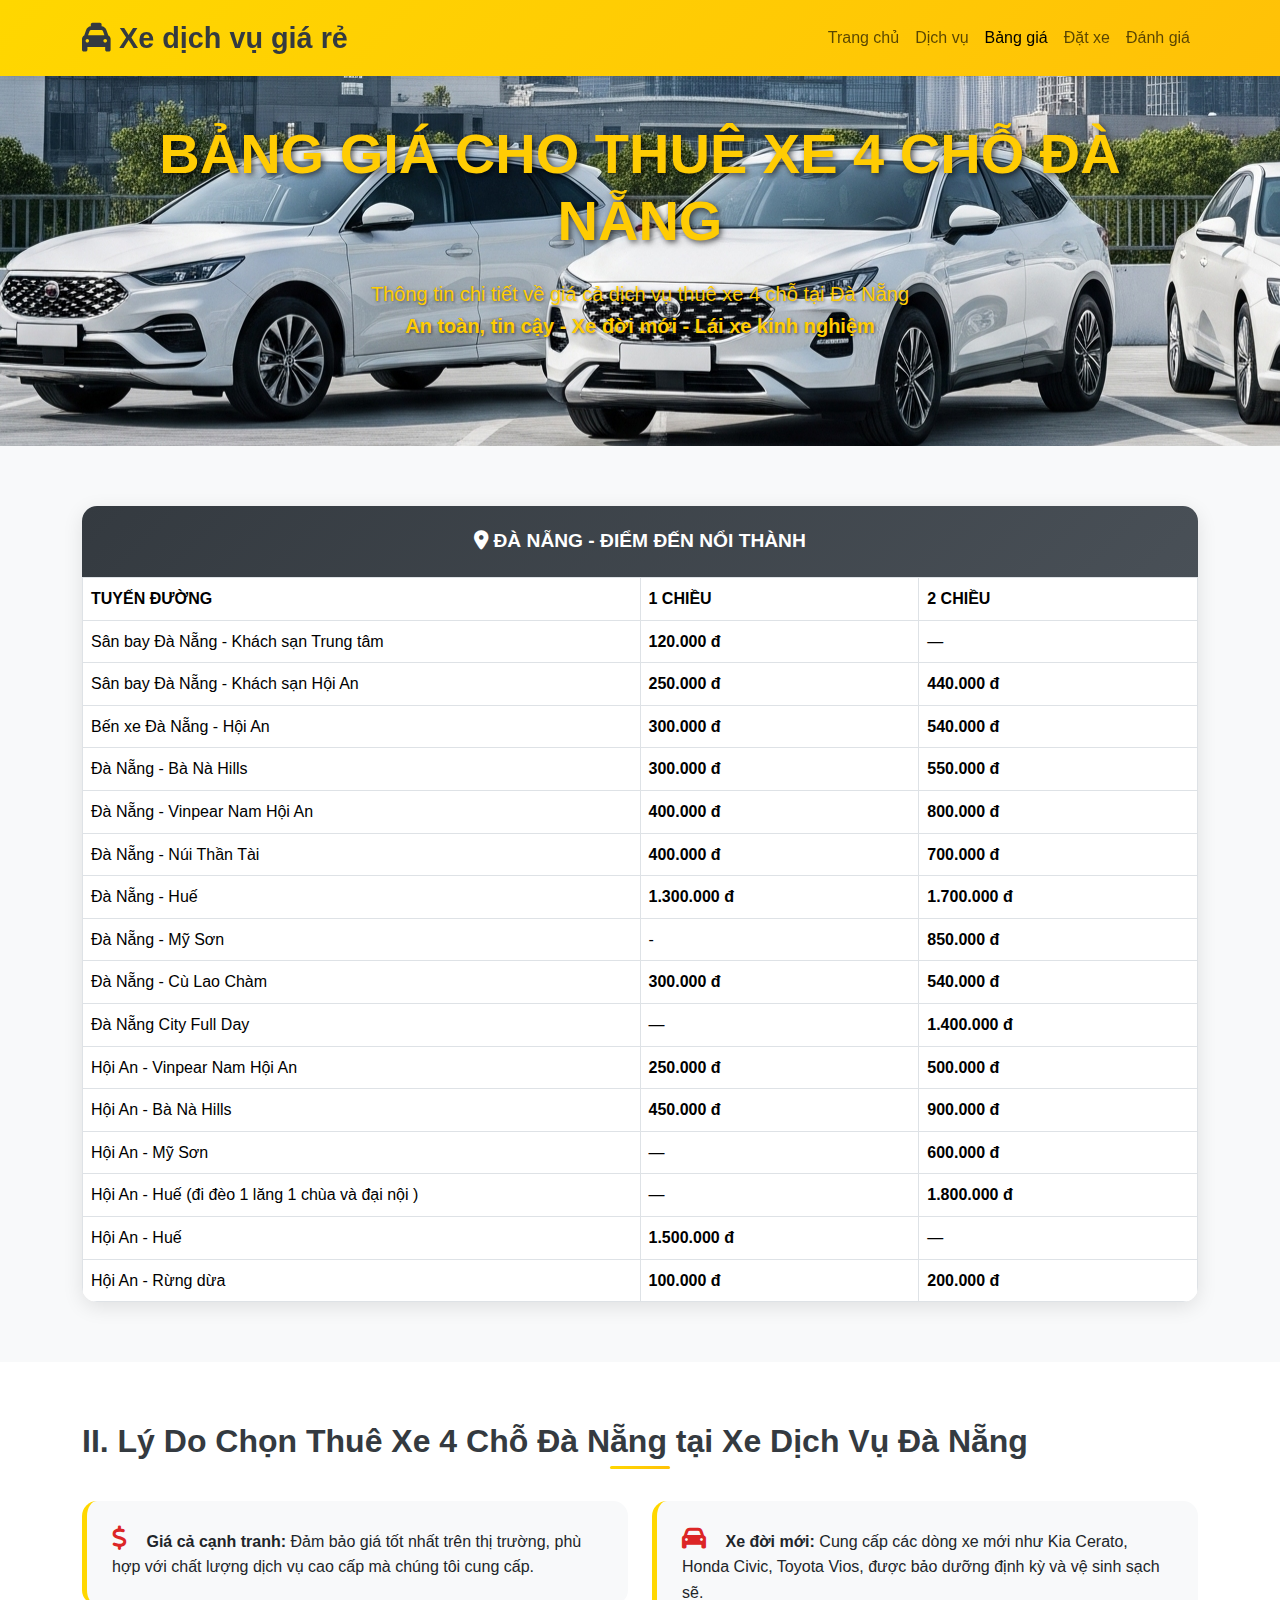
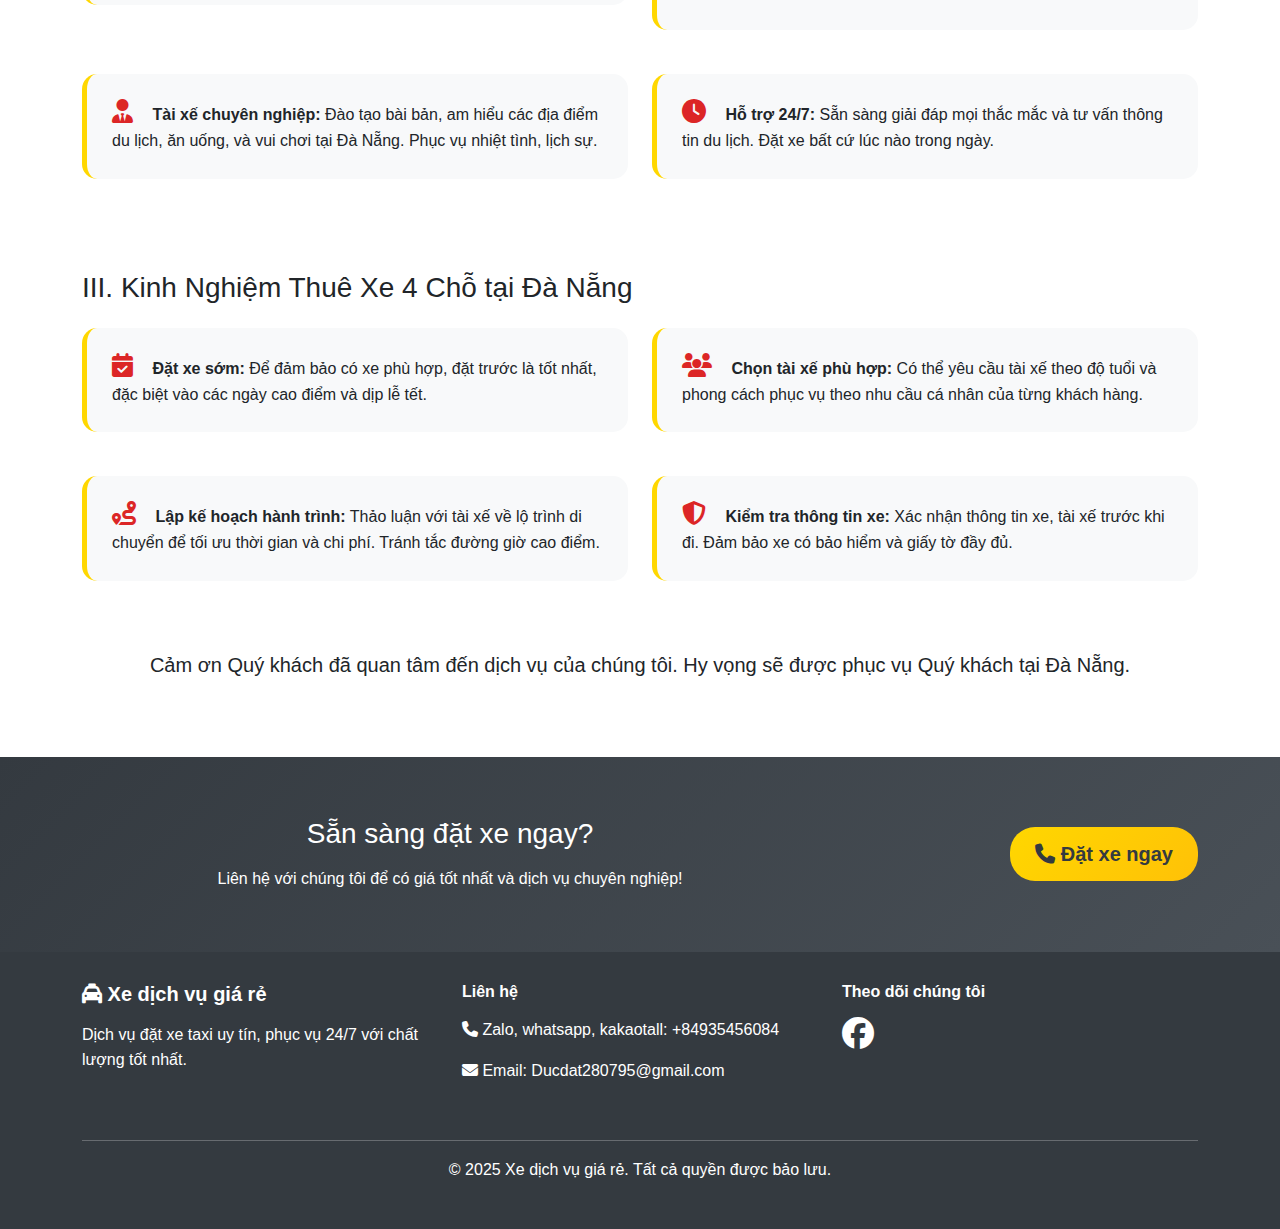
<file: page/home/bangGiaXe4.html>
<!DOCTYPE html>
<html lang="vi">

<head>
    <meta charset="UTF-8">
    <meta name="viewport" content="width=device-width, initial-scale=1.0">
    <title>TaxiVN - Bảng Giá Thuê Xe 4 Chỗ Đà Nẵng</title>
    <link href="https://cdnjs.cloudflare.com/ajax/libs/bootstrap/5.3.0/css/bootstrap.min.css" rel="stylesheet">
    <link href="https://cdnjs.cloudflare.com/ajax/libs/font-awesome/6.4.0/css/all.min.css" rel="stylesheet">
    <style>
        :root {
            --primary-yellow: #FFD700;
            --dark-yellow: #FFC107;
            --light-gray: #F8F9FA;
            --dark-gray: #343A40;
            --red-accent: #DC2626;
        }

        body {
            font-family: 'Segoe UI', Tahoma, Geneva, Verdana, sans-serif;
            line-height: 1.6;
        }

        .navbar {
            background: linear-gradient(135deg, var(--primary-yellow), var(--dark-yellow));
            box-shadow: 0 2px 10px rgba(0, 0, 0, 0.1);
            padding: 10px 0;
        }

        .navbar-brand {
            font-weight: bold;
            font-size: 1.8rem;
            color: var(--dark-gray) !important;
        }

        .navbar-nav .nav-link {
            font-size: 1rem;
            padding: 8px 15px;
        }

        .hero-section {
            background: linear-gradient(135deg, #fff 0%, #fff9e6 100%);
            padding: 120px 0 80px;
            position: relative;
            overflow: hidden;
        }

        .hero-section::before {
            content: '';
            position: absolute;
            top: 0;
            left: 0;
            right: 0;
            bottom: 0;
            background: url('../../asset/image/hinhAnhBackground.png');
        }

        .hero-content {
            position: relative;
            z-index: 2;
            text-align: center;
        }

        .hero-content h1 {
            color: #FFCC03;
            text-shadow: 2px 2px 6px rgba(0, 0, 0, 0.7);
            font-weight: 800;
        }

        .hero-content .lead {
            color: #FFCC03;
            font-weight: 500;
            text-shadow: 1px 1px 3px rgba(0, 0, 0, 0.5);
        }

        .hero-content .lead strong {
            color: #FFCC03;
            font-weight: 700;
            text-shadow: 1px 1px 3px rgba(0, 0, 0, 0.6);
        }

        .main-pricing-section {
            padding: 60px 0;
            background: #f8f9fa;
        }

        .price-highlight {
            color: var(--red-accent);
            font-weight: bold;
        }

        .route-table {
            background: white;
            border-radius: 15px;
            overflow: hidden;
            box-shadow: 0 5px 20px rgba(0, 0, 0, 0.1);
        }

        .route-header {
            background: linear-gradient(135deg, var(--dark-gray), #495057);
            color: white;
            padding: 20px;
            text-align: center;
            font-weight: bold;
            font-size: 1.2rem;
        }

        .benefits-section {
            padding: 60px 0;
            background: white;
        }

        .benefit-item {
            background: #f8f9fa;
            border-radius: 15px;
            padding: 25px;
            margin-bottom: 20px;
            border-left: 5px solid var(--primary-yellow);
            transition: all 0.3s ease;
        }

        .benefit-item:hover {
            transform: translateX(5px);
            box-shadow: 0 5px 20px rgba(0, 0, 0, 0.1);
        }

        .benefit-icon {
            color: var(--red-accent);
            font-size: 1.5rem;
            margin-right: 15px;
        }

        .section-title {
            color: var(--dark-gray);
            font-weight: 700;
            margin-bottom: 40px;
            position: relative;
            text-align: center;
        }

        .section-title::after {
            content: '';
            position: absolute;
            bottom: -8px;
            left: 50%;
            transform: translateX(-50%);
            width: 60px;
            height: 3px;
            background: linear-gradient(135deg, var(--primary-yellow), var(--dark-yellow));
            border-radius: 2px;
        }

        .btn-primary {
            background: linear-gradient(135deg, var(--primary-yellow), var(--dark-yellow));
            border: none;
            color: var(--dark-gray);
            font-weight: 600;
            padding: 12px 25px;
            border-radius: 25px;
            transition: all 0.3s ease;
        }

        .btn-primary:hover {
            transform: translateY(-2px);
            box-shadow: 0 5px 15px rgba(255, 215, 0, 0.4);
            color: var(--dark-gray);
        }

        .cta-section {
            background: linear-gradient(135deg, var(--dark-gray), #495057);
            color: white;
            padding: 60px 0;
            text-align: center;
        }

        .footer {
            background: var(--dark-gray);
            color: white;
            padding: 30px 0;
        }

        @media (max-width: 768px) {
            .navbar-brand {
                font-size: 1.5rem;
            }

            .hero-section {
                padding: 100px 0 60px;
            }

            .hero-banner {
                font-size: 1rem;
                padding: 12px 20px;
            }

            .section-title {
                font-size: 1.5rem;
            }
        }

        @media (max-width: 576px) {
            .benefit-item {
                padding: 15px;
            }

            .hero-banner {
                font-size: 0.9rem;
                padding: 10px 15px;
            }

            .route-table table {
                font-size: 0.85rem;
            }
        }
    </style>
</head>

<body>
    <!-- Navigation -->
    <nav class="navbar navbar-expand-lg navbar-light fixed-top">
        <div class="container">
            <a class="navbar-brand" href="index.html"><i class="fas fa-taxi"> </i> Xe dịch vụ giá rẻ</a>
            <button class="navbar-toggler" type="button" data-bs-toggle="collapse" data-bs-target="#navbarNav">
                <span class="navbar-toggler-icon"></span>
            </button>
            <div class="collapse navbar-collapse" id="navbarNav">
                <ul class="navbar-nav ms-auto">
                    <li class="nav-item"><a class="nav-link" href="index.html#home">Trang chủ</a></li>
                    <li class="nav-item"><a class="nav-link" href="index.html#services">Dịch vụ</a></li>
                    <li class="nav-item"><a class="nav-link active" href="#pricing">Bảng giá</a></li>
                    <li class="nav-item"><a class="nav-link" href="index.html#booking">Đặt xe</a></li>
                    <li class="nav-item"><a class="nav-link" href="index.html#testimonials">Đánh giá</a></li>
                </ul>
            </div>
        </div>
    </nav>

    <!-- Hero Section -->
    <section class="hero-section">
        <div class="container">
            <div class="hero-content">
                <h1 class="display-4 fw-bold mb-4">
                    BẢNG GIÁ CHO THUÊ XE 4 CHỖ ĐÀ NẴNG
                </h1>
                <p class="lead mb-4">
                    Thông tin chi tiết về giá cả dịch vụ thuê xe 4 chỗ tại Đà Nẵng<br>
                    <strong>An toàn, tin cậy - Xe đời mới - Lái xe kinh nghiệm</strong>
                </p>
            </div>
        </div>
    </section>

    <!-- Main Pricing Section -->
    <section id="pricing" class="main-pricing-section">
        <div class="container">
            <!-- Bảng giá điểm đến -->
            <div class="row">
                <div class="col-12">
                    <div class="route-table">
                        <div class="route-header">
                            <i class="fas fa-map-marker-alt"></i> ĐÀ NẴNG - ĐIỂM ĐẾN NỔI THÀNH
                        </div>
                        <table class="table table-bordered mb-0">
                            <thead>
                                <tr>
                                    <th style="width: 50%;">TUYẾN ĐƯỜNG</th>
                                    <th style="width: 25%;">1 CHIỀU</th>
                                    <th style="width: 25%;">2 CHIỀU</th>
                                </tr>
                            </thead>
                            <tbody>
                                <tr>
                                    <td> Sân bay Đà Nẵng - Khách sạn Trung tâm</td>
                                    <td class="price-highlight">120.000 đ</td>
                                    <td>—</td>
                                </tr>
                                <tr>
                                    <td> Sân bay Đà Nẵng - Khách sạn Hội An</td>
                                    <td class="price-highlight">250.000 đ</td>
                                    <td class="price-highlight">440.000 đ</td>
                                </tr>
                                <tr>
                                    <td>Bến xe Đà Nẵng - Hội An</td>
                                    <td class="price-highlight">300.000 đ</td>
                                    <td class="price-highlight">540.000 đ</td>
                                </tr>
                                <tr>
                                    <td> Đà Nẵng - Bà Nà Hills</td>
                                    <td class="price-highlight">300.000 đ</td>
                                    <td class="price-highlight">550.000 đ</td>
                                </tr>
                                <tr>
                                    <td> Đà Nẵng - Vinpear Nam Hội An</td>
                                    <td class="price-highlight">400.000 đ</td>
                                    <td class="price-highlight">800.000 đ</td>
                                </tr>
                                <tr>
                                    <td> Đà Nẵng - Núi Thần Tài</td>
                                    <td class="price-highlight">400.000 đ</td>
                                    <td class="price-highlight">700.000 đ</td>
                                </tr>
                                <tr>
                                    <td> Đà Nẵng - Huế</td>
                                    <td class="price-highlight">1.300.000 đ</td>
                                    <td class="price-highlight">1.700.000 đ</td>
                                </tr>
                                <tr>
                                    <td> Đà Nẵng - Mỹ Sơn</td>
                                    <td>-</td>
                                    <td class="price-highlight">850.000 đ</td>
                                </tr>
                                <tr>
                                    <td> Đà Nẵng - Cù Lao Chàm</td>
                                    <td class="price-highlight">300.000 đ</td>
                                    <td class="price-highlight">540.000 đ</td>
                                </tr>
                                <tr>
                                    <td> Đà Nẵng City Full Day</td>
                                    <td>—</td>
                                    <td class="price-highlight">1.400.000 đ</td>
                                </tr>
                                <tr>
                                    <td>Hội An - Vinpear Nam Hội An</td>
                                    <td class="price-highlight">250.000 đ</td>
                                    <td class="price-highlight">500.000 đ</td>
                                </tr>
                                <tr>
                                    <td> Hội An - Bà Nà Hills</td>
                                    <td class="price-highlight">450.000 đ</td>
                                    <td class="price-highlight">900.000 đ</td>
                                </tr>
                                <tr>
                                    <td> Hội An - Mỹ Sơn</td>
                                    <td>—</td>
                                    <td class="price-highlight">600.000 đ</td>
                                </tr>
                                <tr>
                                    <td> Hội An - Huế (đi đèo 1 lăng 1 chùa và đại nội )</td>
                                    <td>—</td>
                                    <td class="price-highlight">1.800.000 đ</td>
                                </tr>
                                <tr>
                                    <td> Hội An - Huế</td>
                                    <td class="price-highlight">1.500.000 đ</td>
                                    <td>—</td>
                                </tr>
                                <tr>
                                    <td> Hội An - Rừng dừa</td>
                                    <td class="price-highlight">100.000 đ</td>
                                    <td class="price-highlight">200.000 đ</td>
                                </tr>
                            </tbody>
                        </table>
                    </div>
                </div>
            </div>
        </div>
    </section>

    <!-- Benefits Section -->
    <section class="benefits-section">
        <div class="container">
            <h2 class="section-title text-start">II. Lý Do Chọn Thuê Xe 4 Chỗ Đà Nẵng tại Xe Dịch Vụ Đà Nẵng</h2>
            <div class="row">
                <div class="col-lg-6 mb-4">
                    <div class="benefit-item">
                        <i class="fas fa-dollar-sign benefit-icon"></i>
                        <strong>Giá cả cạnh tranh:</strong> Đảm bảo giá tốt nhất trên thị trường, phù hợp với chất lượng
                        dịch vụ cao cấp mà chúng tôi cung cấp.
                    </div>
                </div>
                <div class="col-lg-6 mb-4">
                    <div class="benefit-item">
                        <i class="fas fa-car benefit-icon"></i>
                        <strong>Xe đời mới:</strong> Cung cấp các dòng xe mới như Kia Cerato, Honda Civic, Toyota Vios,
                        được bảo dưỡng định kỳ và vệ sinh sạch sẽ.
                    </div>
                </div>
                <div class="col-lg-6 mb-4">
                    <div class="benefit-item">
                        <i class="fas fa-user-tie benefit-icon"></i>
                        <strong>Tài xế chuyên nghiệp:</strong> Đào tạo bài bản, am hiểu các địa điểm du lịch, ăn uống,
                        và vui chơi tại Đà Nẵng. Phục vụ nhiệt tình, lịch sự.
                    </div>
                </div>
                <div class="col-lg-6 mb-4">
                    <div class="benefit-item">
                        <i class="fas fa-clock benefit-icon"></i>
                        <strong>Hỗ trợ 24/7:</strong> Sẵn sàng giải đáp mọi thắc mắc và tư vấn thông tin du lịch. Đặt xe
                        bất cứ lúc nào trong ngày.
                    </div>
                </div>
            </div>

            <h3 class="text-start mt-5 mb-4">III. Kinh Nghiệm Thuê Xe 4 Chỗ tại Đà Nẵng</h3>
            <div class="row">
                <div class="col-lg-6 mb-4">
                    <div class="benefit-item">
                        <i class="fas fa-calendar-check benefit-icon"></i>
                        <strong>Đặt xe sớm:</strong> Để đảm bảo có xe phù hợp, đặt trước là tốt nhất, đặc biệt vào các
                        ngày cao điểm và dịp lễ tết.
                    </div>
                </div>
                <div class="col-lg-6 mb-4">
                    <div class="benefit-item">
                        <i class="fas fa-users benefit-icon"></i>
                        <strong>Chọn tài xế phù hợp:</strong> Có thể yêu cầu tài xế theo độ tuổi và phong cách phục vụ
                        theo nhu cầu cá nhân của từng khách hàng.
                    </div>
                </div>
                <div class="col-lg-6 mb-4">
                    <div class="benefit-item">
                        <i class="fas fa-route benefit-icon"></i>
                        <strong>Lập kế hoạch hành trình:</strong> Thảo luận với tài xế về lộ trình di chuyển để tối ưu
                        thời gian và chi phí. Tránh tắc đường giờ cao điểm.
                    </div>
                </div>
                <div class="col-lg-6 mb-4">
                    <div class="benefit-item">
                        <i class="fas fa-shield-alt benefit-icon"></i>
                        <strong>Kiểm tra thông tin xe:</strong> Xác nhận thông tin xe, tài xế trước khi đi. Đảm bảo xe
                        có bảo hiểm và giấy tờ đầy đủ.
                    </div>
                </div>
            </div>

            <div class="text-center mt-4">
                <p class="lead">Cảm ơn Quý khách đã quan tâm đến dịch vụ của chúng tôi. Hy vọng sẽ được phục vụ Quý
                    khách tại Đà Nẵng.</p>
            </div>
        </div>
    </section>
    <!-- CTA Section -->
    <section class="cta-section">
        <div class="container">
            <div class="row align-items-center">
                <div class="col-lg-8">
                    <h3 class="mb-3">Sẵn sàng đặt xe ngay?</h3>
                    <p class="mb-0">Liên hệ với chúng tôi để có giá tốt nhất và dịch vụ chuyên nghiệp!</p>
                </div>
                <div class="col-lg-4 text-end">
                    <a href="index.html#booking" class="btn btn-primary btn-lg">
                        <i class="fas fa-phone"></i> Đặt xe ngay
                    </a>
                </div>
            </div>
        </div>
    </section>

    <!-- Footer -->
    <footer class="footer">
        <div class="container">
            <div class="row">
                <div class="col-lg-4 col-md-6 mb-4">
                    <h5 class="fw-bold mb-3"><i class="fas fa-taxi"></i> Xe dịch vụ giá rẻ</h5>
                    <p>Dịch vụ đặt xe taxi uy tín, phục vụ 24/7 với chất lượng tốt nhất.</p>
                </div>
                <div class="col-lg-4 col-md-6 mb-4">
                    <h6 class="fw-bold mb-3">Liên hệ</h6>
                    <p><i class="fas fa-phone"></i> Zalo, whatsapp, kakaotall: +84935456084</p>
                    <p><i class="fas fa-envelope"></i> Email: Ducdat280795@gmail.com</p>
                </div>
                <div class="col-lg-4 col-md-12 mb-4">
                    <h6 class="fw-bold mb-3">Theo dõi chúng tôi</h6>
                    <div class="d-flex gap-3">
                        <a href="https://www.facebook.com/ucat.843292" class="text-white"><i
                                class="fab fa-facebook fa-2x"></i></a>
                    </div>
                </div>
            </div>
            <hr>
            <div class="text-center">
                <p>© 2025 Xe dịch vụ giá rẻ. Tất cả quyền được bảo lưu.</p>
            </div>
        </div>
    </footer>
    <!-- Bootstrap JS -->
    <script src="https://cdnjs.cloudflare.com/ajax/libs/bootstrap/5.3.0/js/bootstrap.bundle.min.js"></script>

    <script>
        document.addEventListener("DOMContentLoaded", function () {
            // Smooth scrolling for navigation links
            document.querySelectorAll('a[href^="#"]').forEach(anchor => {
                anchor.addEventListener('click', function (e) {
                    e.preventDefault();
                    const target = document.querySelector(this.getAttribute('href'));
                    if (target) {
                        const offsetTop = target.offsetTop - 80;
                        window.scrollTo({
                            top: offsetTop,
                            behavior: 'smooth'
                        });
                    }
                });
            });

            // Add active class to navigation on scroll
            window.addEventListener('scroll', function () {
                const sections = document.querySelectorAll('section[id]');
                const navLinks = document.querySelectorAll('.nav-link');

                let current = '';
                sections.forEach(section => {
                    const sectionTop = section.offsetTop - 100;
                    const sectionHeight = section.clientHeight;
                    if (scrollY >= sectionTop && scrollY < sectionTop + sectionHeight) {
                        current = section.getAttribute('id');
                    }
                });

                navLinks.forEach(link => {
                    link.classList.remove('active');
                    if (link.getAttribute('href') === `#${current}`) {
                        link.classList.add('active');
                    }
                });
            });

            // Add loading animation to CTA buttons
            document.querySelectorAll('.btn-primary').forEach(btn => {
                btn.addEventListener('click', function () {
                    if (this.type !== 'submit') {
                        const originalText = this.innerHTML;
                        this.innerHTML = '<i class="fas fa-spinner fa-spin"></i> Đang tải...';
                        setTimeout(() => {
                            this.innerHTML = originalText;
                        }, 1000);
                    }
                });
            });
        });
    </script>
</body>

</html>
</file>
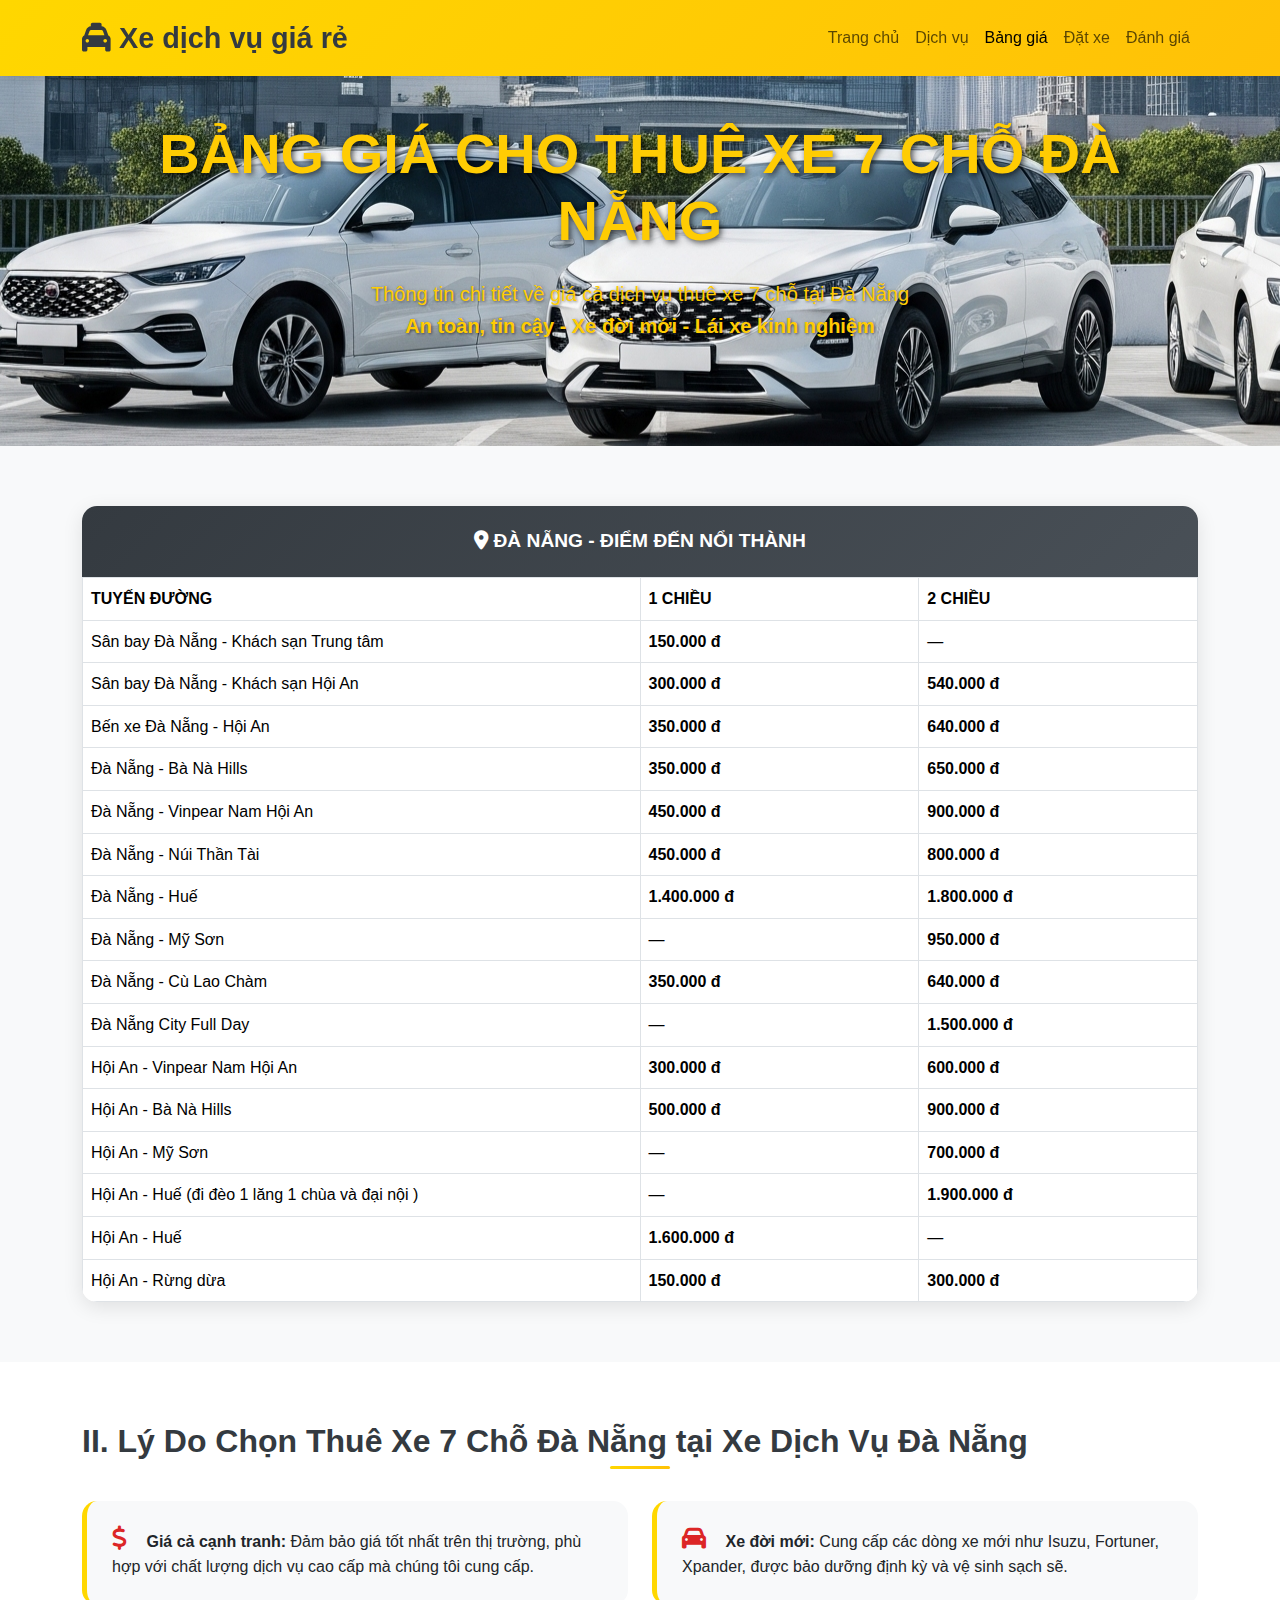
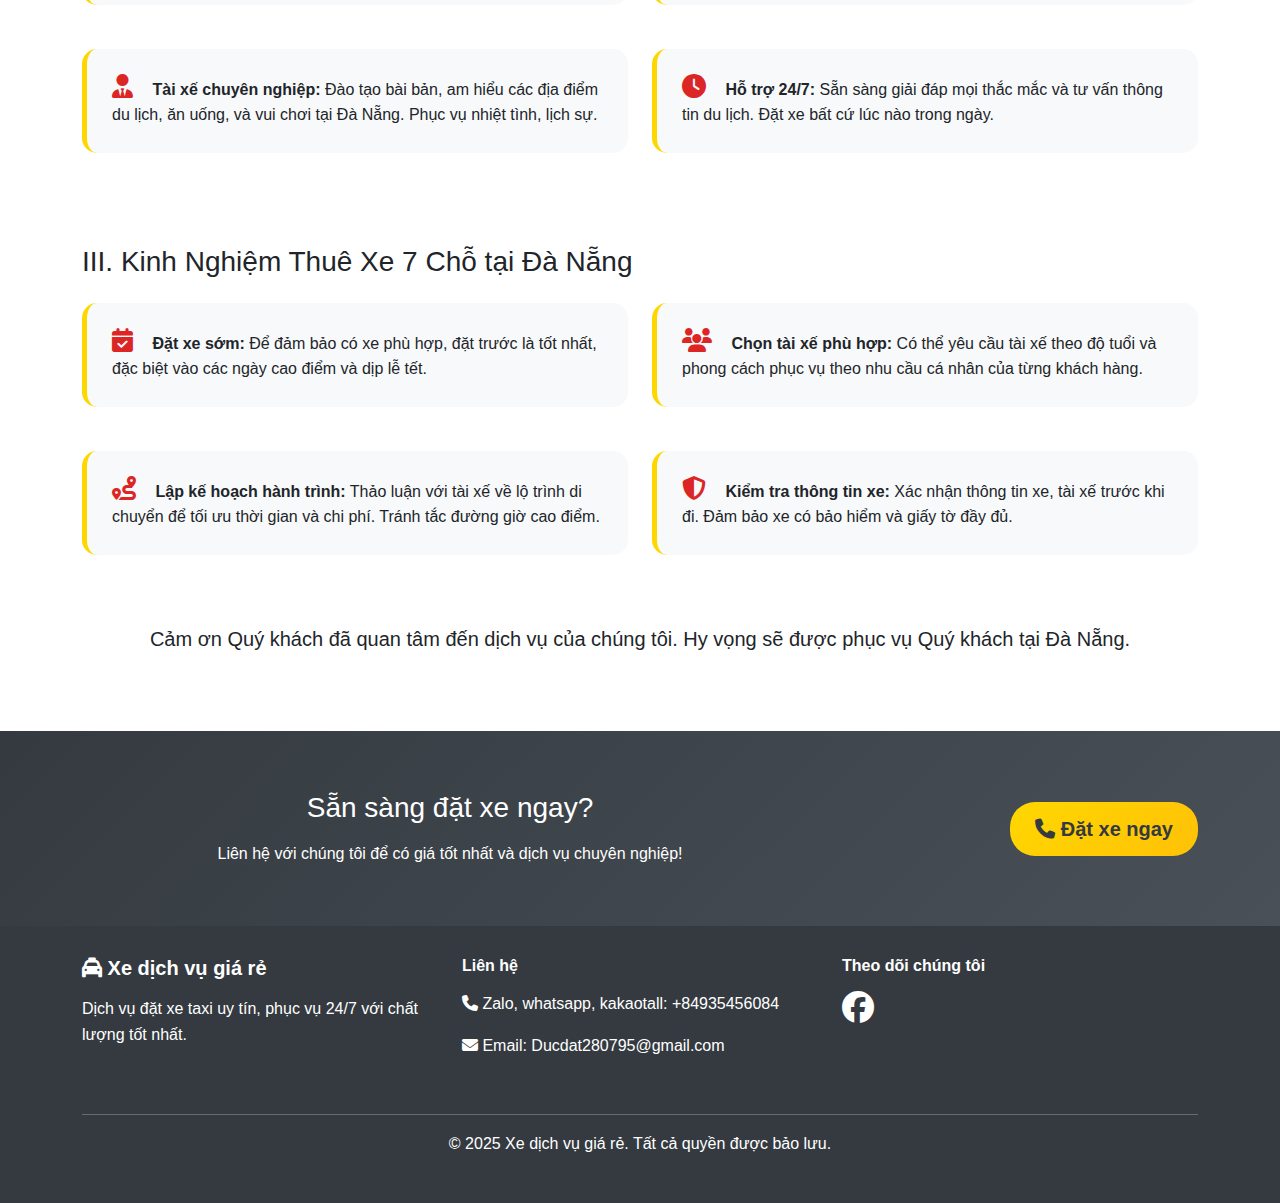
<file: page/home/bangGiaXe7.html>
<!DOCTYPE html>
<html lang="vi">

<head>
    <meta charset="UTF-8">
    <meta name="viewport" content="width=device-width, initial-scale=1.0">
    <title>TaxiVN - Bảng Giá Thuê Xe 7 Chỗ Đà Nẵng</title>
    <link href="https://cdnjs.cloudflare.com/ajax/libs/bootstrap/5.3.0/css/bootstrap.min.css" rel="stylesheet">
    <link href="https://cdnjs.cloudflare.com/ajax/libs/font-awesome/6.4.0/css/all.min.css" rel="stylesheet">
    <style>
        :root {
            --primary-yellow: #FFD700;
            --dark-yellow: #FFC107;
            --light-gray: #F8F9FA;
            --dark-gray: #343A40;
            --red-accent: #DC2626;
        }

        body {
            font-family: 'Segoe UI', Tahoma, Geneva, Verdana, sans-serif;
            line-height: 1.6;
        }

        .navbar {
            background: linear-gradient(135deg, var(--primary-yellow), var(--dark-yellow));
            box-shadow: 0 2px 10px rgba(0, 0, 0, 0.1);
            padding: 10px 0;
        }

        .navbar-brand {
            font-weight: bold;
            font-size: 1.8rem;
            color: var(--dark-gray) !important;
        }

        .navbar-nav .nav-link {
            font-size: 1rem;
            padding: 8px 15px;
        }

        .hero-section {
            background: linear-gradient(135deg, #fff 0%, #fff9e6 100%);
            padding: 120px 0 80px;
            position: relative;
            overflow: hidden;
        }

        .hero-section::before {
            content: '';
            position: absolute;
            top: 0;
            left: 0;
            right: 0;
            bottom: 0;
            background: url('../../asset/image/hinhAnhBackground.png');
        }

        .hero-content {
            position: relative;
            z-index: 2;
            text-align: center;
        }

        .hero-content h1 {
            color: #FFCC03;
            text-shadow: 2px 2px 6px rgba(0, 0, 0, 0.7);
            font-weight: 800;
        }

        .hero-content .lead {
            color: #FFCC03;
            font-weight: 500;
            text-shadow: 1px 1px 3px rgba(0, 0, 0, 0.5);
        }

        .hero-content .lead strong {
            color: #FFCC03;
            font-weight: 700;
            text-shadow: 1px 1px 3px rgba(0, 0, 0, 0.6);
        }

        .main-pricing-section {
            padding: 60px 0;
            background: #f8f9fa;
        }

        .price-highlight {
            color: var(--red-accent);
            font-weight: bold;
        }

        .route-table {
            background: white;
            border-radius: 15px;
            overflow: hidden;
            box-shadow: 0 5px 20px rgba(0, 0, 0, 0.1);
        }

        .route-header {
            background: linear-gradient(135deg, var(--dark-gray), #495057);
            color: white;
            padding: 20px;
            text-align: center;
            font-weight: bold;
            font-size: 1.2rem;
        }

        .benefits-section {
            padding: 60px 0;
            background: white;
        }

        .benefit-item {
            background: #f8f9fa;
            border-radius: 15px;
            padding: 25px;
            margin-bottom: 20px;
            border-left: 5px solid var(--primary-yellow);
            transition: all 0.3s ease;
        }

        .benefit-item:hover {
            transform: translateX(5px);
            box-shadow: 0 5px 20px rgba(0, 0, 0, 0.1);
        }

        .benefit-icon {
            color: var(--red-accent);
            font-size: 1.5rem;
            margin-right: 15px;
        }

        .section-title {
            color: var(--dark-gray);
            font-weight: 700;
            margin-bottom: 40px;
            position: relative;
            text-align: center;
        }

        .section-title::after {
            content: '';
            position: absolute;
            bottom: -8px;
            left: 50%;
            transform: translateX(-50%);
            width: 60px;
            height: 3px;
            background: linear-gradient(135deg, var(--primary-yellow), var(--dark-yellow));
            border-radius: 2px;
        }

        .btn-primary {
            background: linear-gradient(135deg, var(--primary-yellow), var(--dark-yellow));
            border: none;
            color: var(--dark-gray);
            font-weight: 600;
            padding: 12px 25px;
            border-radius: 25px;
            transition: all 0.3s ease;
        }

        .btn-primary:hover {
            transform: translateY(-2px);
            box-shadow: 0 5px 15px rgba(255, 215, 0, 0.4);
            color: var(--dark-gray);
        }

        .cta-section {
            background: linear-gradient(135deg, var(--dark-gray), #495057);
            color: white;
            padding: 60px 0;
            text-align: center;
        }

        .footer {
            background: var(--dark-gray);
            color: white;
            padding: 30px 0;
        }

        @media (max-width: 768px) {
            .navbar-brand {
                font-size: 1.5rem;
            }

            .hero-section {
                padding: 100px 0 60px;
            }

            .hero-banner {
                font-size: 1rem;
                padding: 12px 20px;
            }

            .section-title {
                font-size: 1.5rem;
            }
        }

        @media (max-width: 576px) {
            .benefit-item {
                padding: 15px;
            }

            .hero-banner {
                font-size: 0.9rem;
                padding: 10px 15px;
            }

            .route-table table {
                font-size: 0.85rem;
            }
        }
    </style>
</head>

<body>
    <!-- Navigation -->
    <nav class="navbar navbar-expand-lg navbar-light fixed-top">
        <div class="container">
            <a class="navbar-brand" href="index.html"><i class="fas fa-taxi"> </i> Xe dịch vụ giá rẻ</a>
            <button class="navbar-toggler" type="button" data-bs-toggle="collapse" data-bs-target="#navbarNav">
                <span class="navbar-toggler-icon"></span>
            </button>
            <div class="collapse navbar-collapse" id="navbarNav">
                <ul class="navbar-nav ms-auto">
                    <li class="nav-item"><a class="nav-link" href="index.html#home">Trang chủ</a></li>
                    <li class="nav-item"><a class="nav-link" href="index.html#services">Dịch vụ</a></li>
                    <li class="nav-item"><a class="nav-link active" href="#pricing">Bảng giá</a></li>
                    <li class="nav-item"><a class="nav-link" href="index.html#booking">Đặt xe</a></li>
                    <li class="nav-item"><a class="nav-link" href="index.html#testimonials">Đánh giá</a></li>
                </ul>
            </div>
        </div>
    </nav>

    <!-- Hero Section -->
    <section class="hero-section">
        <div class="container">
            <div class="hero-content">
                <h1 class="display-4 fw-bold mb-4">
                    BẢNG GIÁ CHO THUÊ XE 7 CHỖ ĐÀ NẴNG
                </h1>
                <p class="lead mb-4">
                    Thông tin chi tiết về giá cả dịch vụ thuê xe 7 chỗ tại Đà Nẵng<br>
                    <strong>An toàn, tin cậy - Xe đời mới - Lái xe kinh nghiệm</strong>
                </p>
            </div>
        </div>
    </section>

    <!-- Main Pricing Section -->
    <section id="pricing" class="main-pricing-section">
        <div class="container">
            <!-- Bảng giá điểm đến -->
            <div class="row">
                <div class="col-12">
                    <div class="route-table">
                        <div class="route-header">
                            <i class="fas fa-map-marker-alt"></i> ĐÀ NẴNG - ĐIỂM ĐẾN NỔI THÀNH
                        </div>
                        <table class="table table-bordered mb-0">
                            <thead>
                                <tr>
                                    <th style="width: 50%;">TUYẾN ĐƯỜNG</th>
                                    <th style="width: 25%;">1 CHIỀU</th>
                                    <th style="width: 25%;">2 CHIỀU</th>
                                </tr>
                            </thead>
                            <tbody>
                                <tr>
                                    <td> Sân bay Đà Nẵng - Khách sạn Trung tâm</td>
                                    <td class="price-highlight">150.000 đ</td>
                                    <td>—</td>
                                </tr>
                                <tr>
                                    <td> Sân bay Đà Nẵng - Khách sạn Hội An</td>
                                    <td class="price-highlight">300.000 đ</td>
                                    <td class="price-highlight">540.000 đ</td>

                                </tr>
                                <tr>
                                    <td> Bến xe Đà Nẵng - Hội An</td>
                                    <td class="price-highlight">350.000 đ</td>
                                    <td class="price-highlight">640.000 đ</td>
                                </tr>
                                <tr>
                                    <td> Đà Nẵng - Bà Nà Hills</td>
                                    <td class="price-highlight">350.000 đ</td>
                                    <td class="price-highlight">650.000 đ</td>
                                </tr>
                                <tr>
                                    <td> Đà Nẵng - Vinpear Nam Hội An</td>
                                    <td class="price-highlight">450.000 đ</td>
                                    <td class="price-highlight">900.000 đ</td>
                                </tr>
                                <tr>
                                    <td> Đà Nẵng - Núi Thần Tài</td>
                                    <td class="price-highlight">450.000 đ</td>
                                    <td class="price-highlight">800.000 đ</td>
                                </tr>
                                <tr>
                                    <td> Đà Nẵng - Huế</td>
                                    <td class="price-highlight">1.400.000 đ</td>
                                    <td class="price-highlight">1.800.000 đ</td>
                                </tr>
                                <tr>
                                    <td> Đà Nẵng - Mỹ Sơn</td>
                                    <td>—</td>
                                    <td class="price-highlight">950.000 đ</td>
                                </tr>
                                <tr>
                                    <td> Đà Nẵng - Cù Lao Chàm</td>
                                    <td class="price-highlight">350.000 đ</td>
                                    <td class="price-highlight">640.000 đ</td>
                                </tr>
                                <tr>
                                    <td> Đà Nẵng City Full Day</td>
                                    <td>—</td>
                                    <td class="price-highlight">1.500.000 đ</td>
                                </tr>
                                <tr>
                                    <td>Hội An - Vinpear Nam Hội An</td>
                                    <td class="price-highlight">300.000 đ</td>
                                    <td class="price-highlight">600.000 đ</td>
                                </tr>
                                <tr>
                                    <td> Hội An - Bà Nà Hills</td>
                                    <td class="price-highlight">500.000 đ</td>
                                    <td class="price-highlight">900.000 đ</td>
                                </tr>
                                <tr>
                                    <td> Hội An - Mỹ Sơn</td>
                                    <td>—</td>
                                    <td class="price-highlight">700.000 đ</td>
                                </tr>
                                <tr>
                                    <td> Hội An - Huế (đi đèo 1 lăng 1 chùa và đại nội )</td>
                                    <td>—</td>
                                    <td class="price-highlight">1.900.000 đ</td>
                                </tr>
                                <tr>
                                    <td> Hội An - Huế</td>
                                    <td class="price-highlight">1.600.000 đ</td>
                                    <td>—</td>
                                </tr>
                                <tr>
                                    <td> Hội An - Rừng dừa</td>
                                    <td class="price-highlight">150.000 đ</td>
                                    <td class="price-highlight">300.000 đ</td>
                                </tr>
                            </tbody>
                        </table>
                    </div>
                </div>
            </div>
        </div>
    </section>

    <!-- Benefits Section -->
    <section class="benefits-section">
        <div class="container">
            <h2 class="section-title text-start">II. Lý Do Chọn Thuê Xe 7 Chỗ Đà Nẵng tại Xe Dịch Vụ Đà Nẵng</h2>
            <div class="row">
                <div class="col-lg-6 mb-4">
                    <div class="benefit-item">
                        <i class="fas fa-dollar-sign benefit-icon"></i>
                        <strong>Giá cả cạnh tranh:</strong> Đảm bảo giá tốt nhất trên thị trường, phù hợp với chất lượng
                        dịch vụ cao cấp mà chúng tôi cung cấp.
                    </div>
                </div>
                <div class="col-lg-6 mb-4">
                    <div class="benefit-item">
                        <i class="fas fa-car benefit-icon"></i>
                        <strong>Xe đời mới:</strong> Cung cấp các dòng xe mới như Isuzu, Fortuner, Xpander,
                        được bảo dưỡng định kỳ và vệ sinh sạch sẽ.
                    </div>
                </div>
                <div class="col-lg-6 mb-4">
                    <div class="benefit-item">
                        <i class="fas fa-user-tie benefit-icon"></i>
                        <strong>Tài xế chuyên nghiệp:</strong> Đào tạo bài bản, am hiểu các địa điểm du lịch, ăn uống,
                        và vui chơi tại Đà Nẵng. Phục vụ nhiệt tình, lịch sự.
                    </div>
                </div>
                <div class="col-lg-6 mb-4">
                    <div class="benefit-item">
                        <i class="fas fa-clock benefit-icon"></i>
                        <strong>Hỗ trợ 24/7:</strong> Sẵn sàng giải đáp mọi thắc mắc và tư vấn thông tin du lịch. Đặt xe
                        bất cứ lúc nào trong ngày.
                    </div>
                </div>
            </div>

            <h3 class="text-start mt-5 mb-4">III. Kinh Nghiệm Thuê Xe 7 Chỗ tại Đà Nẵng</h3>
            <div class="row">
                <div class="col-lg-6 mb-4">
                    <div class="benefit-item">
                        <i class="fas fa-calendar-check benefit-icon"></i>
                        <strong>Đặt xe sớm:</strong> Để đảm bảo có xe phù hợp, đặt trước là tốt nhất, đặc biệt vào các
                        ngày cao điểm và dịp lễ tết.
                    </div>
                </div>
                <div class="col-lg-6 mb-4">
                    <div class="benefit-item">
                        <i class="fas fa-users benefit-icon"></i>
                        <strong>Chọn tài xế phù hợp:</strong> Có thể yêu cầu tài xế theo độ tuổi và phong cách phục vụ
                        theo nhu cầu cá nhân của từng khách hàng.
                    </div>
                </div>
                <div class="col-lg-6 mb-4">
                    <div class="benefit-item">
                        <i class="fas fa-route benefit-icon"></i>
                        <strong>Lập kế hoạch hành trình:</strong> Thảo luận với tài xế về lộ trình di chuyển để tối ưu
                        thời gian và chi phí. Tránh tắc đường giờ cao điểm.
                    </div>
                </div>
                <div class="col-lg-6 mb-4">
                    <div class="benefit-item">
                        <i class="fas fa-shield-alt benefit-icon"></i>
                        <strong>Kiểm tra thông tin xe:</strong> Xác nhận thông tin xe, tài xế trước khi đi. Đảm bảo xe
                        có bảo hiểm và giấy tờ đầy đủ.
                    </div>
                </div>
            </div>

            <div class="text-center mt-4">
                <p class="lead">Cảm ơn Quý khách đã quan tâm đến dịch vụ của chúng tôi. Hy vọng sẽ được phục vụ Quý
                    khách tại Đà Nẵng.</p>
            </div>
        </div>
    </section>
    <!-- CTA Section -->
    <section class="cta-section">
        <div class="container">
            <div class="row align-items-center">
                <div class="col-lg-8">
                    <h3 class="mb-3">Sẵn sàng đặt xe ngay?</h3>
                    <p class="mb-0">Liên hệ với chúng tôi để có giá tốt nhất và dịch vụ chuyên nghiệp!</p>
                </div>
                <div class="col-lg-4 text-end">
                    <a href="index.html#booking" class="btn btn-primary btn-lg">
                        <i class="fas fa-phone"></i> Đặt xe ngay
                    </a>
                </div>
            </div>
        </div>
    </section>


    <!-- Footer -->
    <footer class="footer">
        <div class="container">
            <div class="row">
                <div class="col-lg-4 col-md-6 mb-4">
                    <h5 class="fw-bold mb-3"><i class="fas fa-taxi"></i> Xe dịch vụ giá rẻ</h5>
                    <p>Dịch vụ đặt xe taxi uy tín, phục vụ 24/7 với chất lượng tốt nhất.</p>
                </div>
                <div class="col-lg-4 col-md-6 mb-4">
                    <h6 class="fw-bold mb-3">Liên hệ</h6>
                    <p><i class="fas fa-phone"></i> Zalo, whatsapp, kakaotall: +84935456084</p>
                    <p><i class="fas fa-envelope"></i> Email: Ducdat280795@gmail.com</p>
                </div>
                <div class="col-lg-4 col-md-12 mb-4">
                    <h6 class="fw-bold mb-3">Theo dõi chúng tôi</h6>
                    <div class="d-flex gap-3">
                        <a href="https://www.facebook.com/ucat.843292" class="text-white"><i
                                class="fab fa-facebook fa-2x"></i></a>
                    </div>
                </div>
            </div>
            <hr>
            <div class="text-center">
                <p>© 2025 Xe dịch vụ giá rẻ. Tất cả quyền được bảo lưu.</p>
            </div>
        </div>
    </footer>

    <!-- Bootstrap JS -->
    <script src="https://cdnjs.cloudflare.com/ajax/libs/bootstrap/5.3.0/js/bootstrap.bundle.min.js"></script>

    <script>
        document.addEventListener("DOMContentLoaded", function () {
            // Smooth scrolling for navigation links
            document.querySelectorAll('a[href^="#"]').forEach(anchor => {
                anchor.addEventListener('click', function (e) {
                    e.preventDefault();
                    const target = document.querySelector(this.getAttribute('href'));
                    if (target) {
                        const offsetTop = target.offsetTop - 80;
                        window.scrollTo({
                            top: offsetTop,
                            behavior: 'smooth'
                        });
                    }
                });
            });

            // Add active class to navigation on scroll
            window.addEventListener('scroll', function () {
                const sections = document.querySelectorAll('section[id]');
                const navLinks = document.querySelectorAll('.nav-link');

                let current = '';
                sections.forEach(section => {
                    const sectionTop = section.offsetTop - 100;
                    const sectionHeight = section.clientHeight;
                    if (scrollY >= sectionTop && scrollY < sectionTop + sectionHeight) {
                        current = section.getAttribute('id');
                    }
                });

                navLinks.forEach(link => {
                    link.classList.remove('active');
                    if (link.getAttribute('href') === `#${current}`) {
                        link.classList.add('active');
                    }
                });
            });

            // Add loading animation to CTA buttons
            document.querySelectorAll('.btn-primary').forEach(btn => {
                btn.addEventListener('click', function () {
                    if (this.type !== 'submit') {
                        const originalText = this.innerHTML;
                        this.innerHTML = '<i class="fas fa-spinner fa-spin"></i> Đang tải...';
                        setTimeout(() => {
                            this.innerHTML = originalText;
                        }, 1000);
                    }
                });
            });
        });
    </script>
</body>

</html>
</file>
